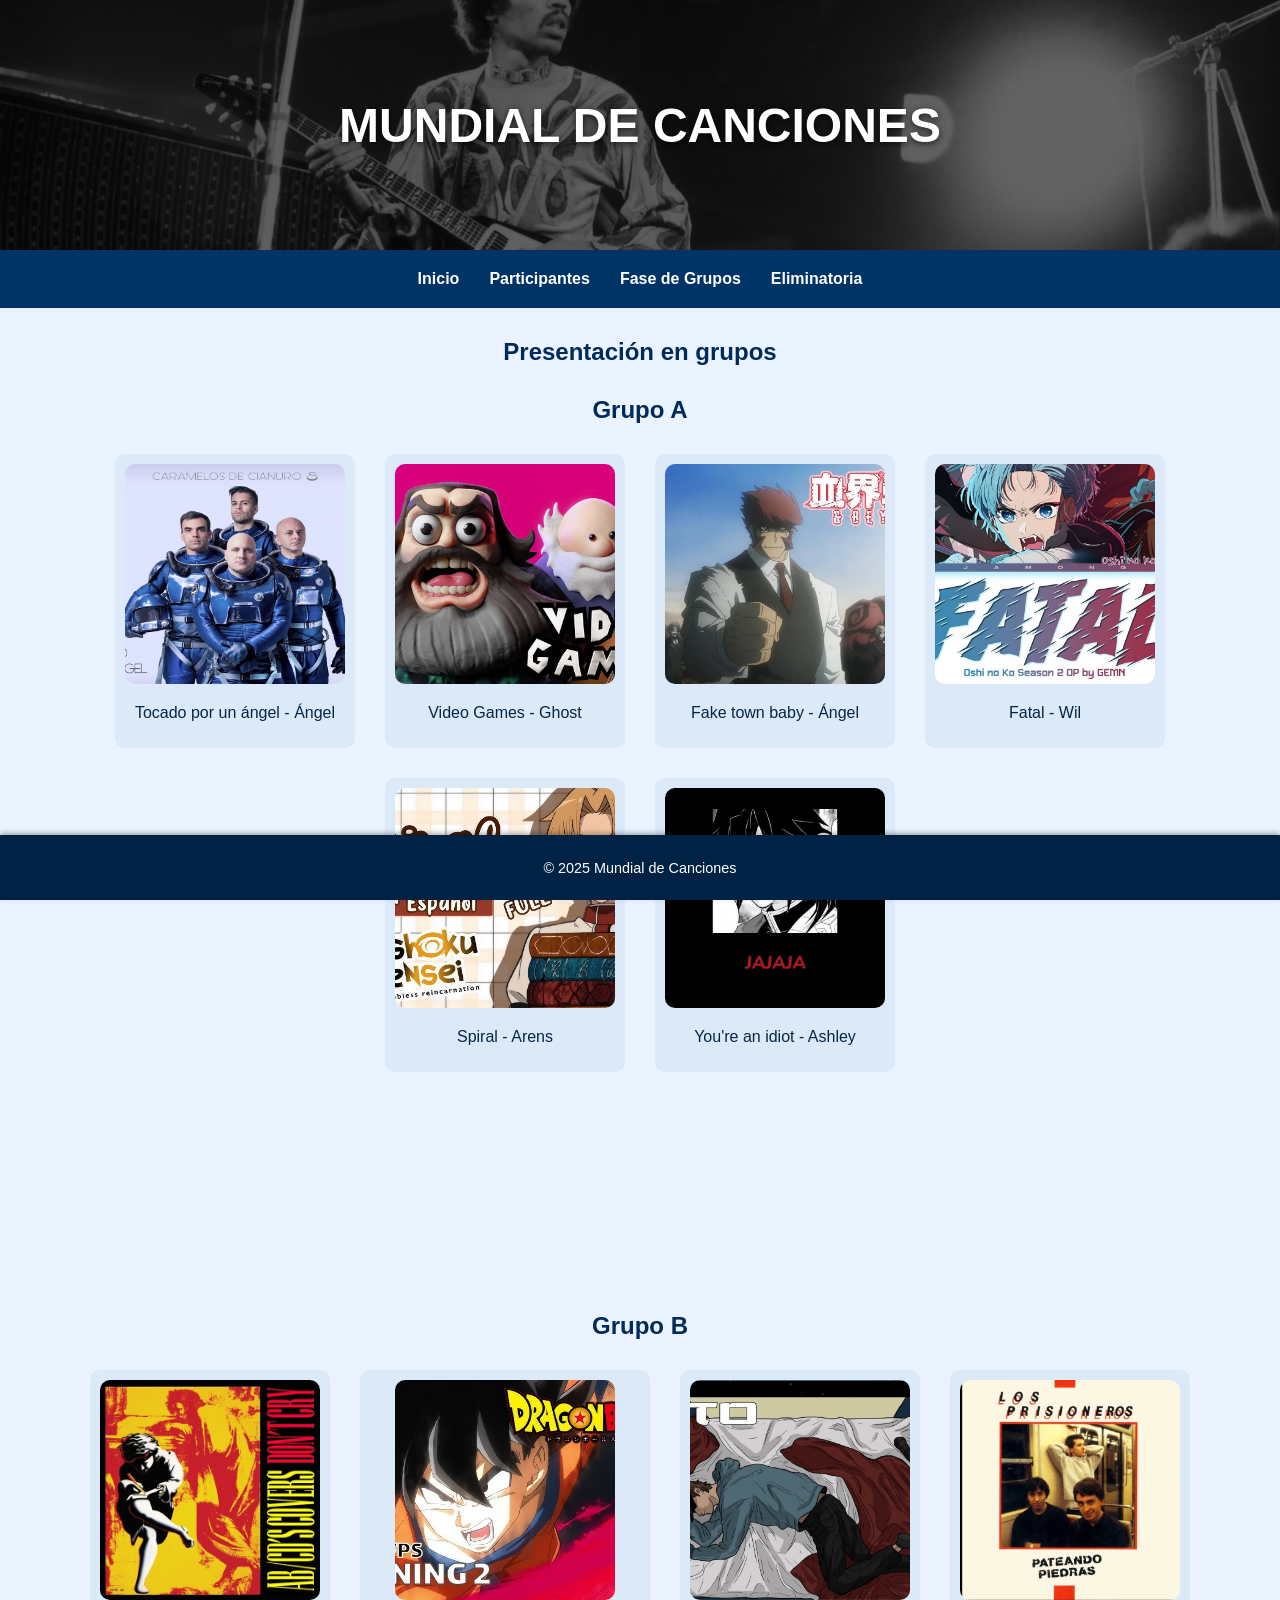
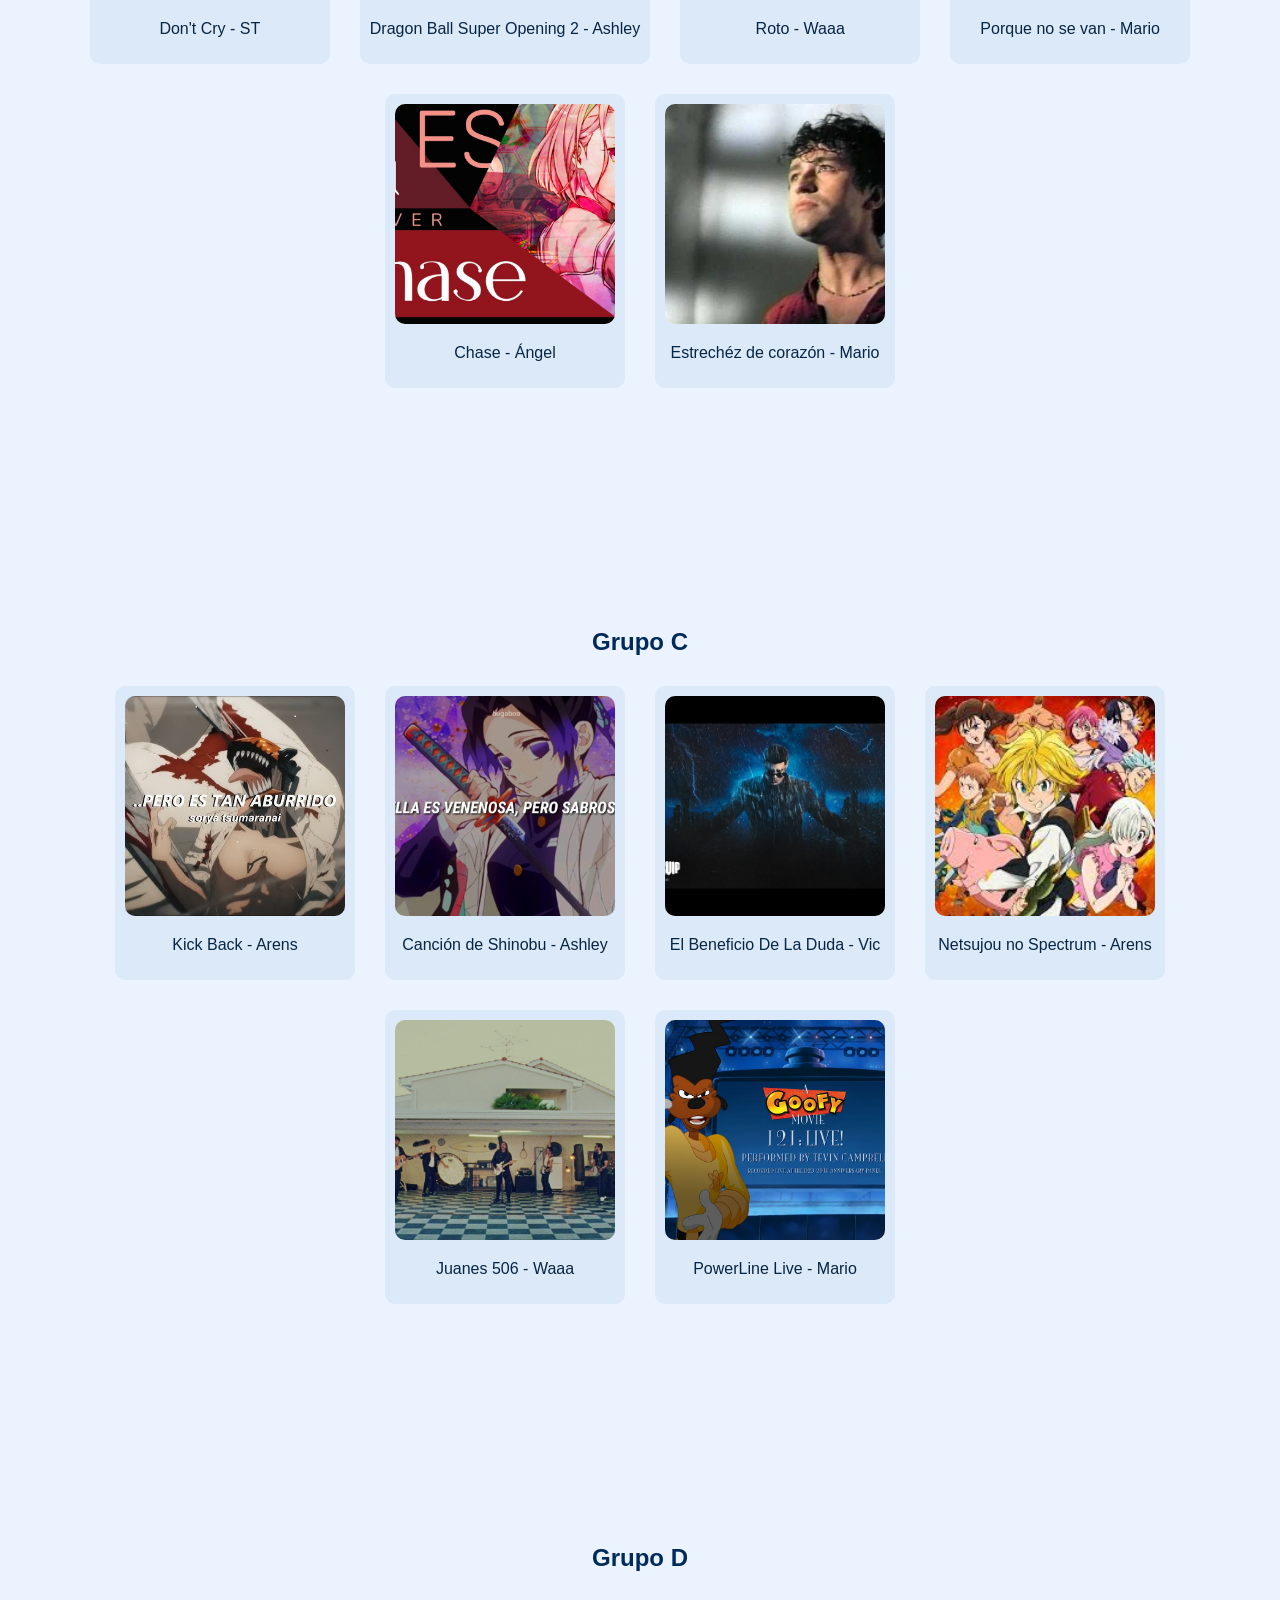
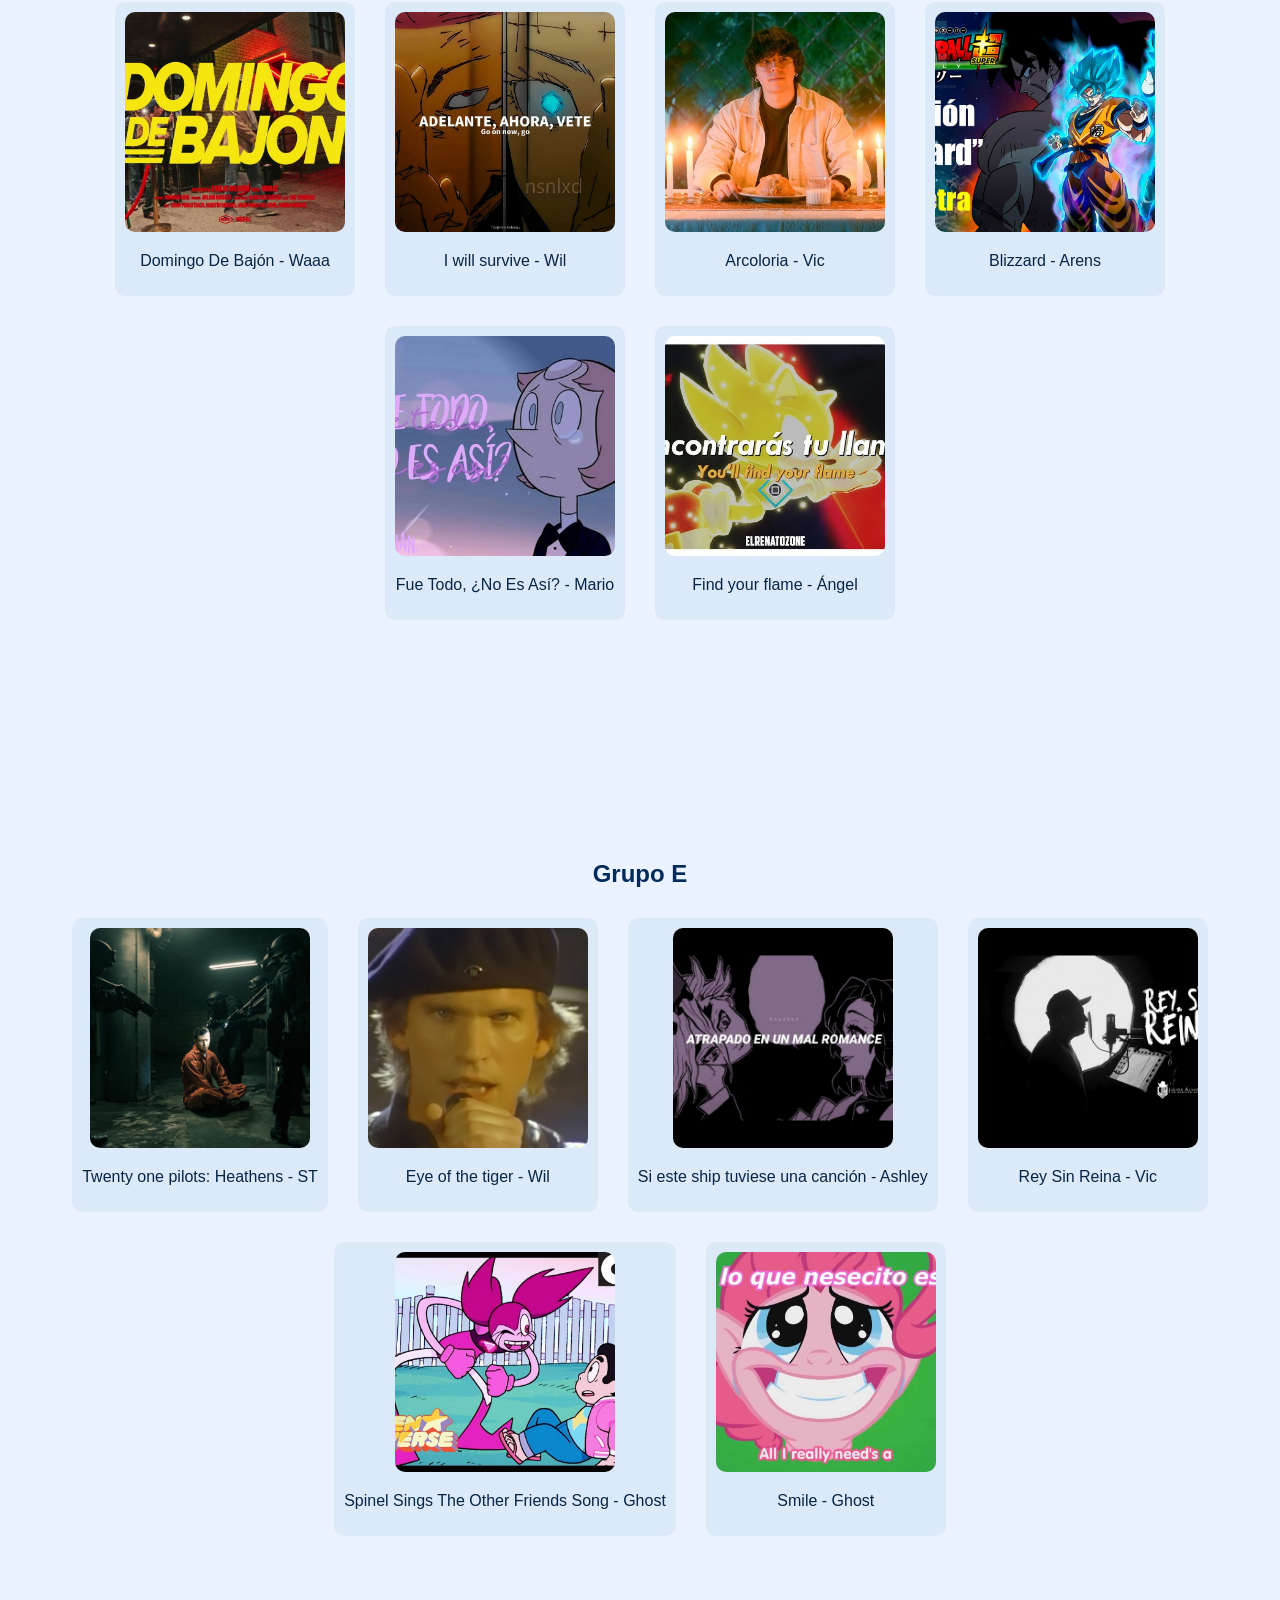
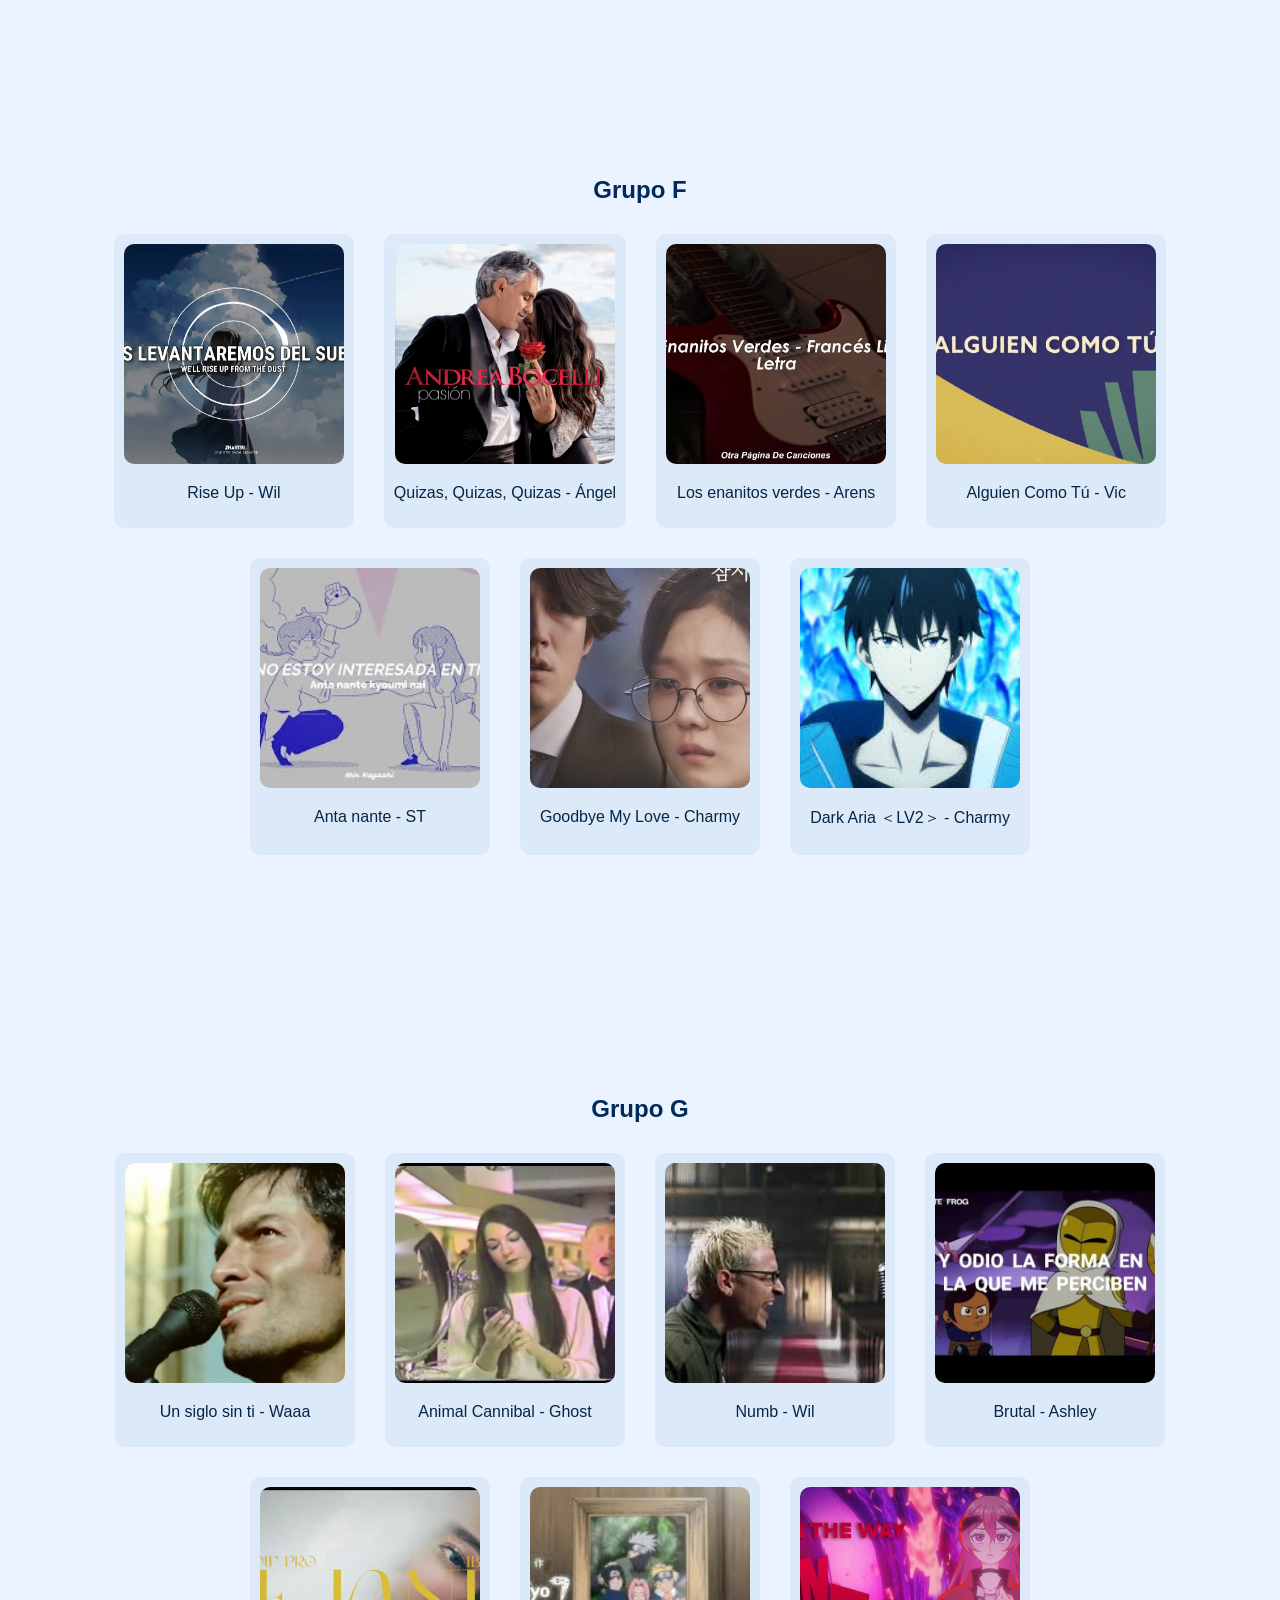
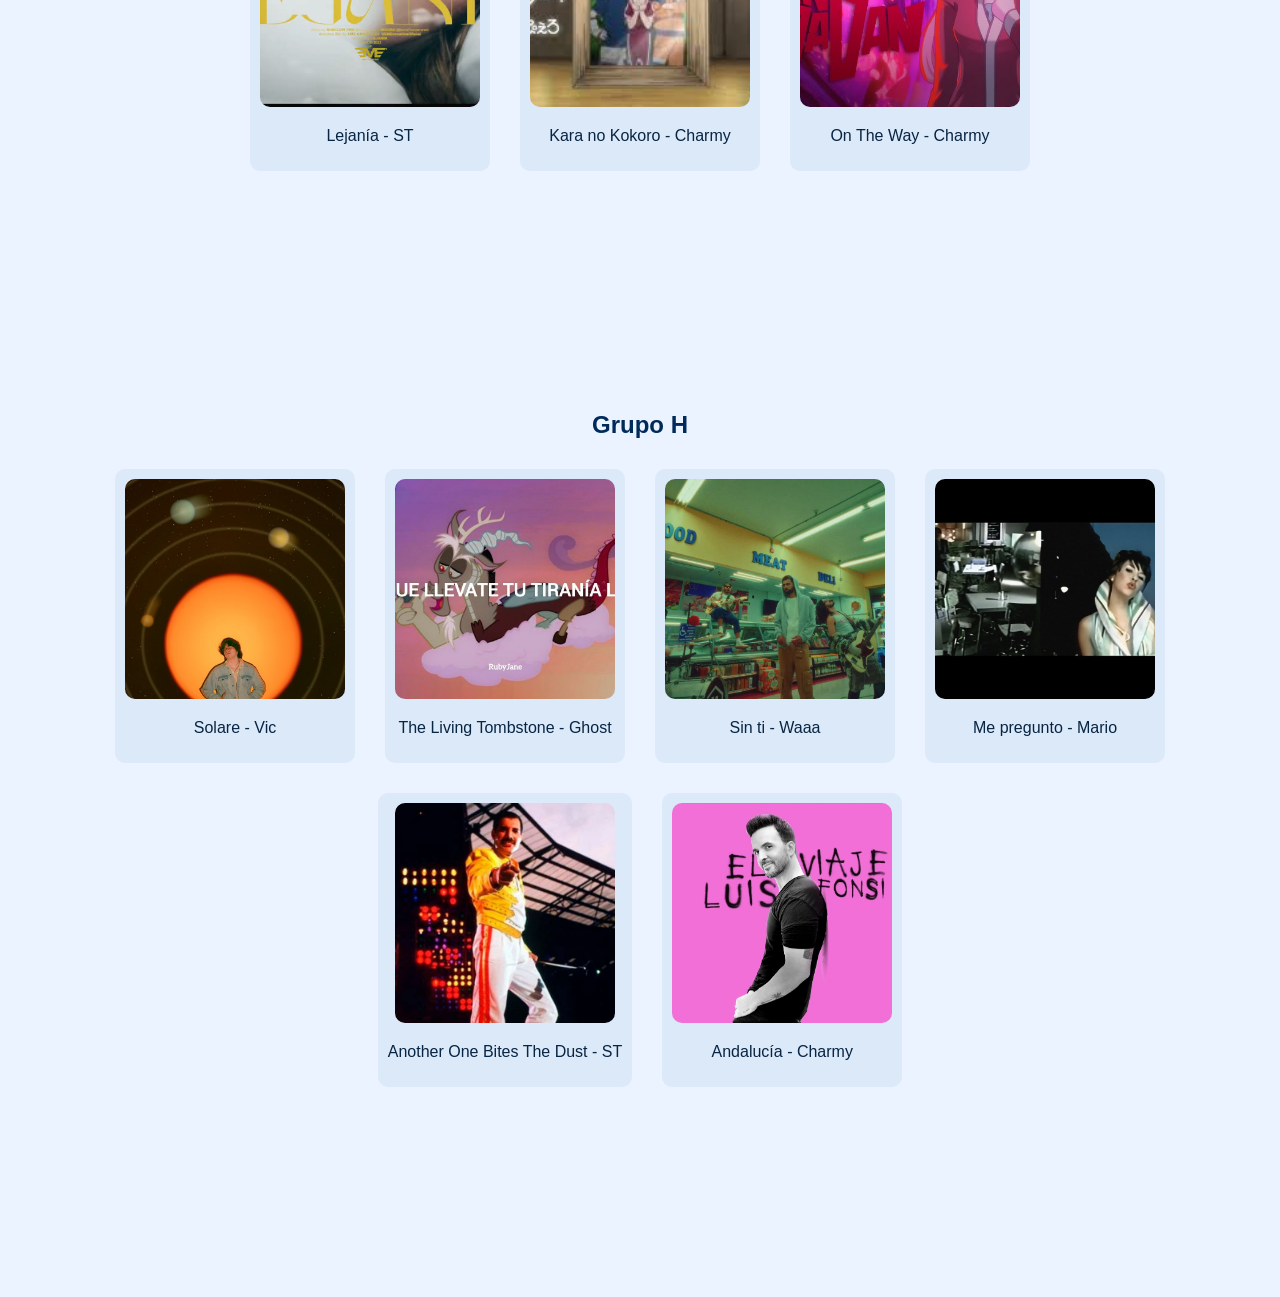
<file: index.html>
<!DOCTYPE html>
<html lang="es">
<head>
  <meta charset="UTF-8">
  <meta name="viewport" content="width=device-width, initial-scale=1.0">
  <title>Mundial de Canciones</title>
  <link rel="stylesheet" href="style.css">
</head>
<body>
  <header class="encabezado">
    <div class="overlay">
      <h1>MUNDIAL DE CANCIONES</h1>
    </div>
  </header>

  <nav class="menu">
    <a href="index.html">Inicio</a>
    <a href="participantes.html">Participantes</a>
    <a href="fasegrupos.html">Fase de Grupos</a>
    <a href="eliminatoria.html">Eliminatoria</a>
  </nav>

  <main class="contenido">
    <h2>Presentación en grupos</h2>
    <h2>Grupo A</h2>
    <div class="lista-canciones">
      <div class="tarjeta">
        <a href="https://www.youtube.com/watch?v=9LB3lgzwphM" target="_blank">
          <img src="tocado por un angel.jpg" alt="Bohemian Rhapsody">
        </a>
        <p>Tocado por un ángel - Ángel</p>
      </div>
      <div class="tarjeta">
        <a href="https://www.youtube.com/watch?v=GNJtPFXUnm4" target="_blank">
          <img src="Video games.jpg" alt="Bohemian Rhapsody">
        </a>
        <p>Video Games - Ghost</p>
      </div>
      <div class="tarjeta">
        <a href="https://www.youtube.com/watch?v=yhkERMocAus" target="_blank">
          <img src="fake town baby.jpg" alt="Bohemian Rhapsody">
        </a>
        <p>Fake town baby - Ángel</p>
      </div>
      <div class="tarjeta">
        <a href="https://www.youtube.com/watch?v=GYpMWcOVOmM" target="_blank">
          <img src="fatal.jpg" alt="Bohemian Rhapsody">
        </a>
        <p>Fatal - Wil</p>
      </div>
      <div class="tarjeta">
        <a href="https://www.youtube.com/watch?v=B0esiAtdNBY" target="_blank">
          <img src="Spiral cover moon tsuki.jpg" alt="Bohemian Rhapsody">
        </a>
        <p>Spiral - Arens</p>
      </div>
      <div class="tarjeta">
        <a href="https://www.youtube.com/watch?v=HQ4JJzOrwcY" target="_blank">
          <img src="you're an idiot.jpg" alt="Bohemian Rhapsody">
        </a>
        <p>You're an idiot - Ashley</p>
      </div>
    </div>
  </main>

  <main class="contenido">
    <h2>Grupo B</h2>
    <div class="lista-canciones">
      <div class="tarjeta">
        <a href="https://www.youtube.com/watch?v=qGtJEMlGiho" target="_blank">
          <img src="Don't Cry.jpg" alt="Bohemian Rhapsody">
        </a>
        <p>Don't Cry - ST</p>
      </div>
      <div class="tarjeta">
        <a href="https://www.youtube.com/watch?v=DZ7dMXCtJFQ" target="_blank">
          <img src="dragon ball super op2.jpg" alt="Bohemian Rhapsody">
        </a>
        <p>Dragon Ball Super Opening 2 - Ashley</p>
      </div>
      <div class="tarjeta">
        <a href="https://www.youtube.com/watch?v=HRO7vcW8ZZY" target="_blank">
          <img src="roto.jpg" alt="Bohemian Rhapsody">
        </a>
        <p>Roto - Waaa</p>
      </div>
      <div class="tarjeta">
        <a href="https://www.youtube.com/watch?v=5_dtgsbQlYg" target="_blank">
          <img src="porque no se van.jpg" alt="Bohemian Rhapsody">
        </a>
        <p>Porque no se van - Mario</p>
      </div>
      <div class="tarjeta">
        <a href="https://www.youtube.com/watch?v=hw0FOPIGn4I" target="_blank">
          <img src="chase.jpg" alt="Bohemian Rhapsody">
        </a>
        <p>Chase - Ángel</p>
      </div>
      <div class="tarjeta">
        <a href="https://www.youtube.com/watch?v=qzgyNHuwefs" target="_blank">
          <img src="estrechez de corazon.jpg" alt="Bohemian Rhapsody">
        </a>
        <p>Estrechéz de corazón - Mario</p>
      </div>
    </div>
  </main>

  <main class="contenido">
    <h2>Grupo C</h2>
    <div class="lista-canciones">
      <div class="tarjeta">
        <a href="https://www.youtube.com/watch?v=XYqpZHbfHlY" target="_blank">
          <img src="kick back.jpg" alt="Bohemian Rhapsody">
        </a>
        <p>Kick Back - Arens</p>
      </div>
      <div class="tarjeta">
        <a href="https://www.youtube.com/watch?v=NE0NT6Zk7eQ" target="_blank">
          <img src="Esta es la canción de Shinobu.jpg" alt="Bohemian Rhapsody">
        </a>
        <p>Canción de Shinobu - Ashley</p>
      </div>
      <div class="tarjeta">
        <a href="https://www.youtube.com/watch?v=iIgsCYgo5P4&list=PL93LRBSp846JRz1O1hRWz-5nInvo3dWbZ&index=5" target="_blank">
          <img src="El Beneficio De La Duda.jpg" alt="Bohemian Rhapsody">
        </a>
        <p>El Beneficio De La Duda - Vic</p>
      </div>
      <div class="tarjeta">
        <a href="https://www.youtube.com/watch?v=vFQcafgN-ZM" target="_blank">
          <img src="Netsujou no Spectrum.jpg" alt="Bohemian Rhapsody">
        </a>
        <p>Netsujou no Spectrum - Arens</p>
      </div>
      <div class="tarjeta">
        <a href="https://www.youtube.com/watch?v=Hc_kwCGNhn0" target="_blank">
          <img src="juanes 506.jpg" alt="Bohemian Rhapsody">
        </a>
        <p>Juanes 506 - Waaa</p>
      </div> 
      <div class="tarjeta">
        <a href="https://www.youtube.com/watch?v=j4asUD0Ip5c" target="_blank">
          <img src="powerline.jpg" alt="Bohemian Rhapsody">
        </a>
        <p>PowerLine Live - Mario</p>
      </div>
    </div>
  </main>

  <main class="contenido">
    <h2>Grupo D</h2>
    <div class="lista-canciones">
      <div class="tarjeta">
        <a href="https://www.youtube.com/watch?v=rwXCKXoAvKg" target="_blank">
          <img src="Domingo De Bajón.jpg" alt="Bohemian Rhapsody">
        </a>
        <p>Domingo De Bajón - Waaa</p>
      </div>
      <div class="tarjeta">
        <a href="https://www.youtube.com/watch?v=NTJhTWO2B90" target="_blank">
          <img src="I will survive.jpg" alt="Bohemian Rhapsody">
        </a>
        <p>I will survive - Wil</p>
      </div>
      <div class="tarjeta">
        <a href="https://www.youtube.com/watch?v=D8xYouxhoK4&list=PL93LRBSp846JRz1O1hRWz-5nInvo3dWbZ&index=4" target="_blank">
          <img src="arcoloria.jpg" alt="Bohemian Rhapsody">
        </a>
        <p>Arcoloria - Vic</p>
      </div>
      <div class="tarjeta">
        <a href="https://www.youtube.com/watch?v=P7vevfzeDbo" target="_blank">
          <img src="Blizzard.jpg" alt="Bohemian Rhapsody">
        </a>
        <p>Blizzard - Arens</p>
      </div>
      <div class="tarjeta">
        <a href="https://www.youtube.com/watch?v=TS25UyDLlDQ" target="_blank">
          <img src="Fue Todo.jpg" alt="Bohemian Rhapsody">
        </a>
        <p>Fue Todo, ¿No Es Así? - Mario</p>
      </div>
      <div class="tarjeta">
        <a href="https://www.youtube.com/watch?v=rr_b_GMQRW8" target="_blank">
          <img src="find your flame.jpg" alt="Bohemian Rhapsody">
        </a>
        <p>Find your flame - Ángel</p>
      </div>
    </div>
  </main>

  <main class="contenido">
    <h2>Grupo E</h2>
    <div class="lista-canciones">
      <div class="tarjeta">
        <a href="https://www.youtube.com/watch?v=UprcpdwuwCg" target="_blank">
          <img src="twenty one pilots Heathens.jpg" alt="Bohemian Rhapsody">
        </a>
        <p>Twenty one pilots: Heathens - ST</p>
      </div>
      <div class="tarjeta">
        <a href="https://www.youtube.com/watch?v=mecnuZKqkwA" target="_blank">
          <img src="eye of the tiger.jpg" alt="Bohemian Rhapsody">
        </a>
        <p>Eye of the tiger - Wil</p>
      </div>
      <div class="tarjeta">
        <a href="https://www.youtube.com/watch?v=6zXv_j807K8" target="_blank">
          <img src="si este ship tuviese una canción.jpg" alt="Bohemian Rhapsody">
        </a>
        <p>Si este ship tuviese una canción - Ashley</p>
      </div>
      <div class="tarjeta">
        <a href="https://www.youtube.com/watch?v=ElRVZ09939k&list=PL93LRBSp846JRz1O1hRWz-5nInvo3dWbZ&index=1" target="_blank">
          <img src="Rey sin reina.jpg" alt="Bohemian Rhapsody">
        </a>
        <p>Rey Sin Reina - Vic</p>
      </div>
      <div class="tarjeta">
        <a href="https://www.youtube.com/watch?v=OpUD3kNKhBc" target="_blank">
          <img src="Spinel Sings The Other Friends Song.jpg" alt="Bohemian Rhapsody">
        </a>
        <p>Spinel Sings The Other Friends Song - Ghost</p>
      </div>
      <div class="tarjeta">
        <a href="https://www.youtube.com/watch?v=rXpW2XBVUdw" target="_blank">
          <img src="smile.jpg" alt="Bohemian Rhapsody">
        </a>
        <p>Smile - Ghost</p>
      </div>
    </div>
  </main>

  <main class="contenido">
    <h2>Grupo F</h2>
    <div class="lista-canciones">
      <div class="tarjeta">
        <a href="https://www.youtube.com/watch?v=YYmJuKPU0QA" target="_blank">
          <img src="rise up.jpg" alt="Bohemian Rhapsody">
        </a>
        <p>Rise Up - Wil</p>
      </div>
      <div class="tarjeta">
        <a href="https://www.youtube.com/watch?v=xYz5CiEy5bY" target="_blank">
          <img src="Quizas, Quizas, Quizas.jpg" alt="Bohemian Rhapsody">
        </a>
        <p>Quizas, Quizas, Quizas - Ángel</p>
      </div>
      <div class="tarjeta">
        <a href="https://www.youtube.com/watch?v=Q05b0byYf9E" target="_blank">
          <img src="lo enanitos verdes.jpg" alt="Bohemian Rhapsody">
        </a>
        <p>Los enanitos verdes - Arens</p>
      </div>
      <div class="tarjeta">
        <a href="https://www.youtube.com/watch?v=J8NrkPLDi_k&list=PL93LRBSp846JRz1O1hRWz-5nInvo3dWbZ&index=2" target="_blank">
          <img src="alguien como tu.jpg" alt="Bohemian Rhapsody">
        </a>
        <p>Alguien Como Tú - Vic</p>
      </div>
      <div class="tarjeta">
        <a href="https://www.youtube.com/watch?v=ysV6PQ1B5rY" target="_blank">
          <img src="Anta nante.jpg" alt="Bohemian Rhapsody">
        </a>
        <p>Anta nante - ST</p>
      </div>
      <div class="tarjeta">
        <a href="https://www.youtube.com/watch?v=P-fG0XpHQ98" target="_blank">
          <img src="Goodbye My Love.jpg" alt="Bohemian Rhapsody">
        </a>
        <p>Goodbye My Love - Charmy</p>
      </div>
      <div class="tarjeta">
        <a href="https://www.youtube.com/watch?v=sAjViiKF30U" target="_blank">
          <img src="DARK ARIA ＜LV2＞.jpg" alt="Bohemian Rhapsody">
        </a>
        <p>Dark Aria ＜LV2＞ - Charmy</p>
      </div>
    </div>
  </main>

  <main class="contenido">
    <h2>Grupo G</h2>
    <div class="lista-canciones">
      <div class="tarjeta">
        <a href="https://www.youtube.com/watch?v=KYZlT2iYRh8" target="_blank">
          <img src="un siglo sin ti.jpg" alt="Bohemian Rhapsody">
        </a>
        <p>Un siglo sin ti - Waaa</p>
      </div>
      <div class="tarjeta">
        <a href="https://www.youtube.com/watch?v=O2MlhbKWPOU" target="_blank">
          <img src="Animal Cannibal.jpg" alt="Bohemian Rhapsody">
        </a>
        <p>Animal Cannibal - Ghost</p>
      </div>
      <div class="tarjeta">
        <a href="https://www.youtube.com/watch?v=r3cBGg98Gdk" target="_blank">
          <img src="Linkin Park.jpg" alt="Bohemian Rhapsody">
        </a>
        <p>Numb - Wil</p>
      </div>
      <div class="tarjeta">
        <a href="https://www.youtube.com/watch?v=5-05qTT4D20" target="_blank">
          <img src="brutal.jpg" alt="Bohemian Rhapsody">
        </a>
        <p>Brutal - Ashley</p>
      </div>
      <div class="tarjeta">
        <a href="https://www.youtube.com/watch?v=s5l71zNMVOA" target="_blank">
          <img src="lejania.jpg" alt="Bohemian Rhapsody">
        </a>
        <p>Lejanía - ST</p>
      </div>
      <div class="tarjeta">
        <a href="https://www.youtube.com/watch?v=nKnkTnLA_mE" target="_blank">
          <img src="Kara no Kokoro.jpg" alt="Bohemian Rhapsody">
        </a>
        <p>Kara no Kokoro - Charmy</p>
      </div>
      <div class="tarjeta">
        <a href="https://www.youtube.com/watch?v=C1187lm0m6k" target="_blank">
          <img src="ON THE WAY.jpg" alt="Bohemian Rhapsody">
        </a>
        <p>On The Way - Charmy</p>
      </div>
    </div>
  </main>

  <main class="contenido">
    <h2>Grupo H</h2>
    <div class="lista-canciones">
      <div class="tarjeta">
        <a href="https://www.youtube.com/watch?v=jY3j6tvPXFE&list=PL93LRBSp846JRz1O1hRWz-5nInvo3dWbZ&index=3" target="_blank">
          <img src="solare.jpg" alt="Bohemian Rhapsody">
        </a>
        <p>Solare - Vic</p>
      </div>
      <div class="tarjeta">
        <a href="https://www.youtube.com/watch?v=-MnD0CRORNQ" target="_blank">
          <img src="The Living Tombstone.jpg" alt="Bohemian Rhapsody">
        </a>
        <p>The Living Tombstone - Ghost</p>
      </div>
      <div class="tarjeta">
        <a href="https://www.youtube.com/watch?v=TJSZGoS_YFg" target="_blank">
          <img src="sin ti.jpg" alt="Bohemian Rhapsody">
        </a>
        <p>Sin ti - Waaa</p>
      </div>
      <div class="tarjeta">
        <a href="https://www.youtube.com/watch?v=WfBkpavwbLA" target="_blank">
          <img src="me pregunto.jpg" alt="Bohemian Rhapsody">
        </a>
        <p>Me pregunto - Mario</p>
      </div>
      <div class="tarjeta">
        <a href="https://www.youtube.com/watch?v=1tLYYSofs3U" target="_blank">
          <img src="Another One Bites The Dust.jpg" alt="Bohemian Rhapsody">
        </a>
        <p>Another One Bites The Dust - ST</p>
      </div>
      <div class="tarjeta">
        <a href="https://www.youtube.com/watch?v=sER5E8OygPY" target="_blank">
          <img src="Andalucía.jpg" alt="Bohemian Rhapsody">
        </a>
        <p>Andalucía - Charmy</p>
      </div>
    </div>
  </main>

  <footer>
    <p>© 2025 Mundial de Canciones</p>
  </footer>

  <div class="flecha">⬆</div>
</body>
</html>
</file>
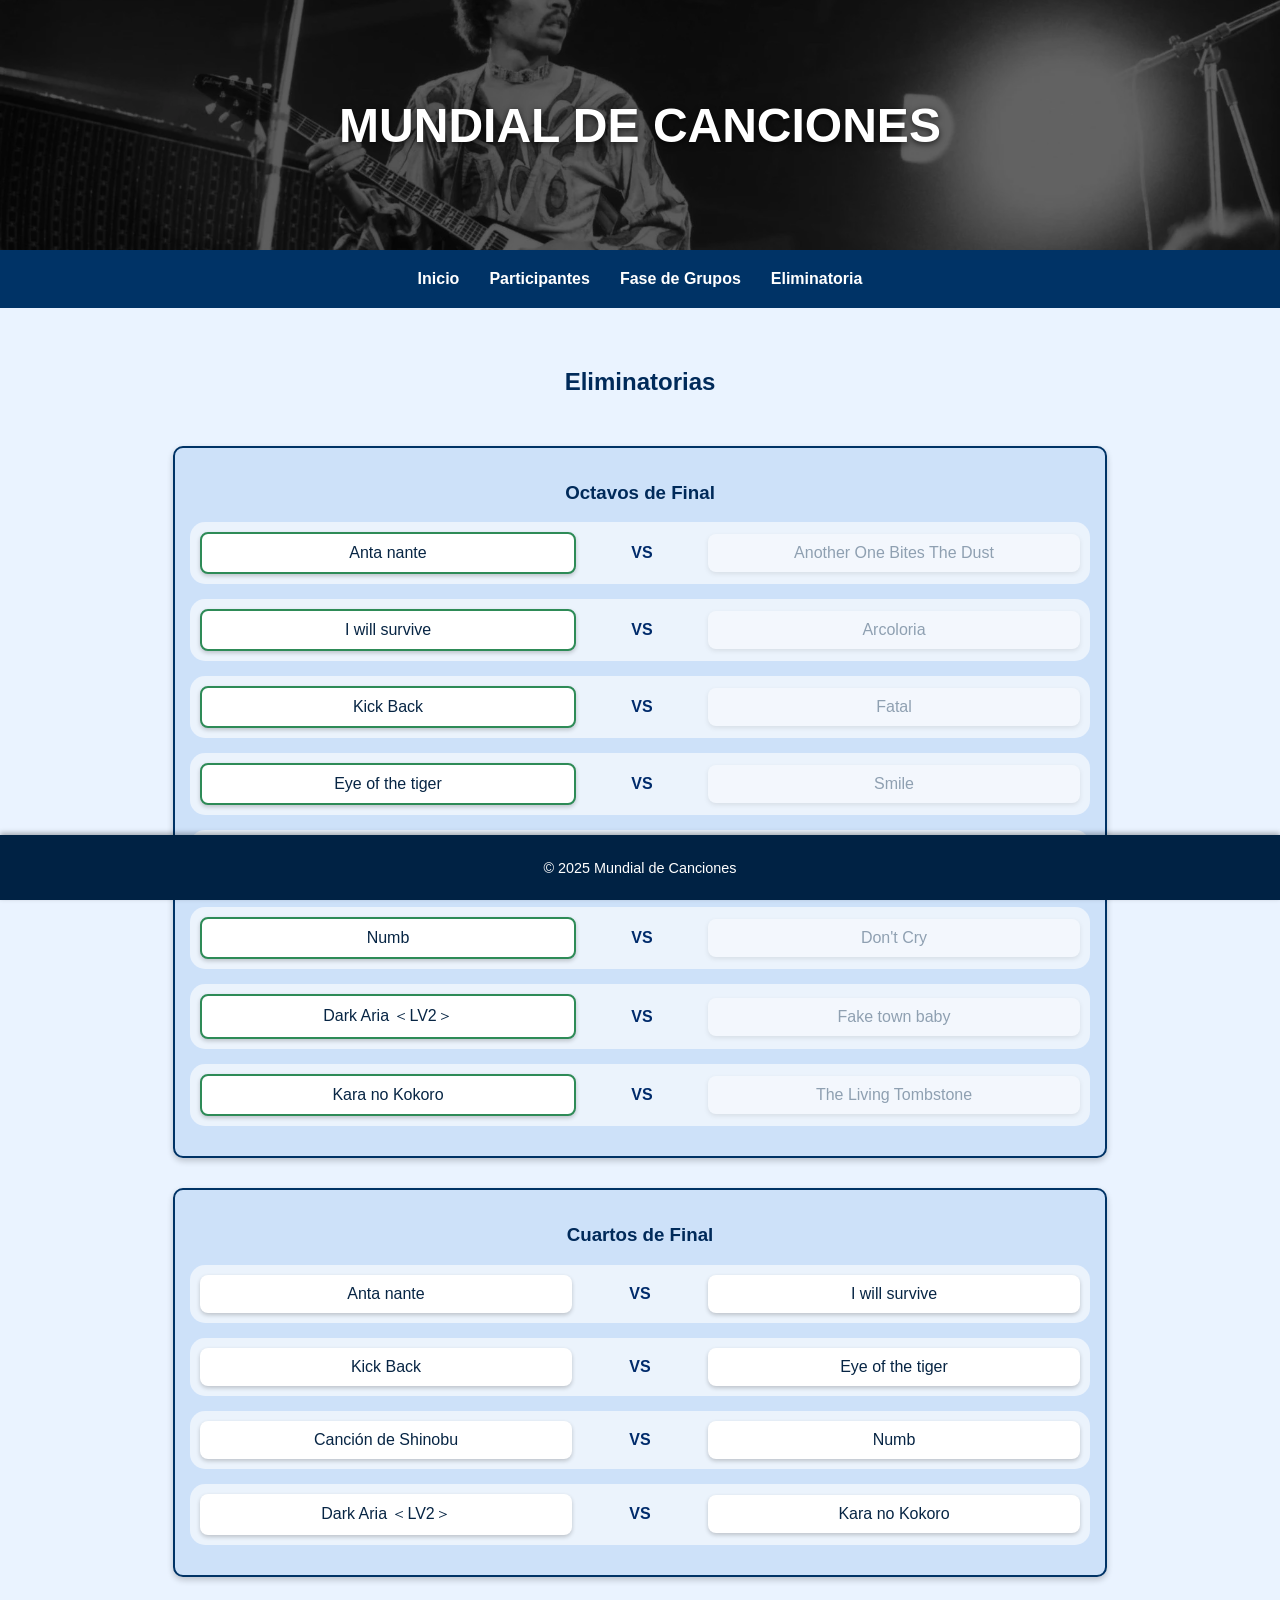
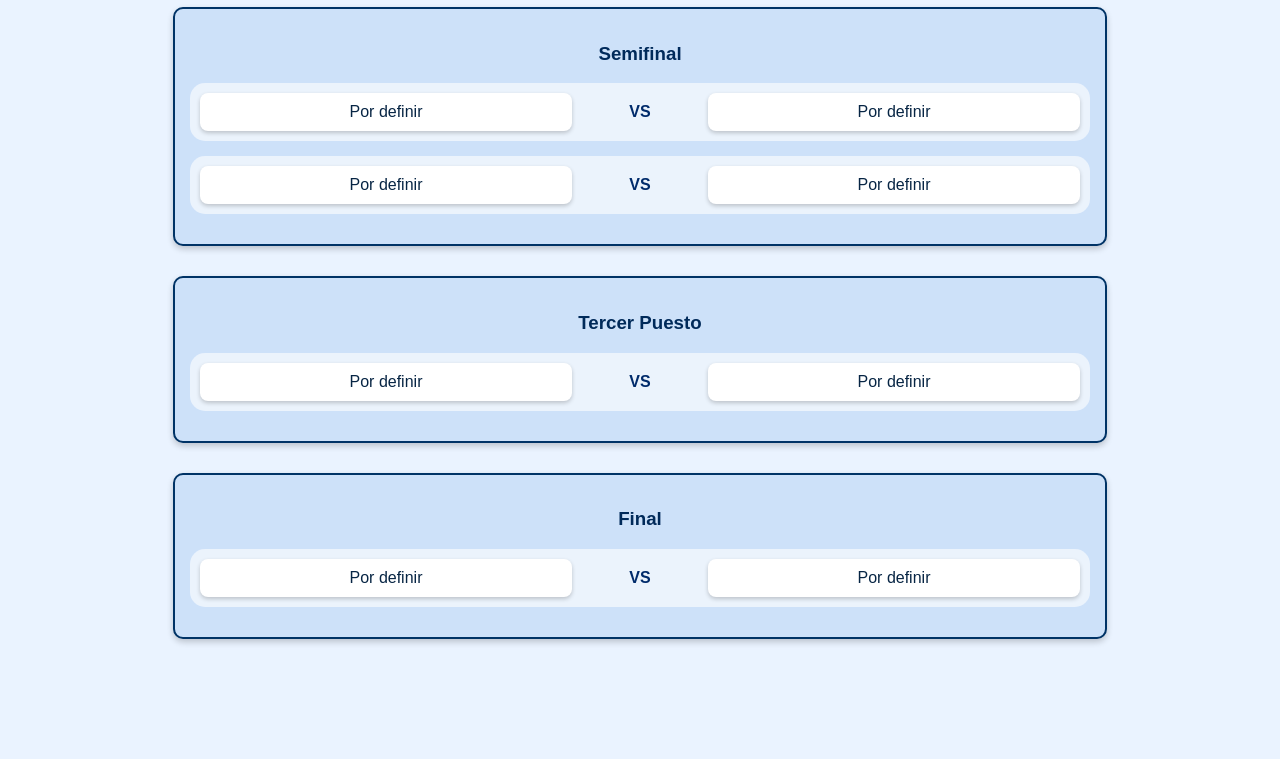
<file: eliminatoria.html>
<!DOCTYPE html>
<html lang="es">
<head>
  <meta charset="UTF-8">
  <meta name="viewport" content="width=device-width, initial-scale=1.0">
  <title>Eliminatorias</title>
  <link rel="stylesheet" href="style.css">
</head>
<body>
  <header class="encabezado">
    <div class="overlay">
      <h1>MUNDIAL DE CANCIONES</h1>
    </div>
  </header>

  <nav class="menu">
    <a href="index.html">Inicio</a>
    <a href="participantes.html">Participantes</a>
    <a href="fasegrupos.html">Fase de Grupos</a>
    <a href="eliminatoria.html">Eliminatoria</a>
  </nav>

  <main class="bracket">
    <h2>Eliminatorias</h2>

    <!-- OCTAVOS -->
    <div class="ronda octavos">
      <h3>Octavos de Final</h3>

      <div class="match">
        <div class="ganador">Anta nante</div>
        <span class="vs">VS</span>
        <div class="eliminado">Another One Bites The Dust</div>
      </div>

      <div class="match">
        <div class="ganador">I will survive</div>
        <span class="vs">VS</span>
        <div class="eliminado">Arcoloria</div>
      </div>

      <div class="match">
        <div class="ganador">Kick Back</div>
        <span class="vs">VS</span>
        <div class="eliminado">Fatal</div>
      </div>

      <div class="match">
        <div class="ganador">Eye of the tiger</div>
        <span class="vs">VS</span>
        <div class="eliminado">Smile</div>
      </div>

      <div class="match">
        <div class="ganador">Canción de Shinobu</div>
        <span class="vs">VS</span>
        <div class="eliminado">Por que no se van</div>
      </div>

      <div class="match">
        <div class="ganador">Numb</div>
        <span class="vs">VS</span>
        <div class="eliminado">Don't Cry</div>
      </div>

      <div class="match">
        <div class="ganador">Dark Aria ＜LV2＞</div>
        <span class="vs">VS</span>
        <div class="eliminado">Fake town baby</div>
      </div>

      <div class="match">
        <div class="ganador">Kara no Kokoro</div>
        <span class="vs">VS</span>
        <div class="eliminado">The Living Tombstone</div>
      </div>
    </div>

    <!-- CUARTOS -->
    <div class="ronda cuartos">
      <h3>Cuartos de Final</h3>

      <div class="match">
        <div class="ga">Anta nante</div>
        <span class="vs">VS</span>
        <div class="el">I will survive</div>
      </div>

      <div class="match">
        <div class="ga">Kick Back</div>
        <span class="vs">VS</span>
        <div class="el">Eye of the tiger</div>
      </div>

      <div class="match">
        <div class="ga">Canción de Shinobu</div>
        <span class="vs">VS</span>
        <div class="el">Numb</div>
      </div>

      <div class="match">
        <div class="ga">Dark Aria ＜LV2＞</div>
        <span class="vs">VS</span>
        <div class="el">Kara no Kokoro</div>
      </div>
    </div>

    <!-- SEMIFINAL -->
    <div class="ronda semifinal">
      <h3>Semifinal</h3>

      <div class="match">
        <div class="ga">Por definir</div>
        <span class="vs">VS</span>
        <div class="el">Por definir</div>
      </div>

      <div class="match">
        <div class="ga">Por definir</div>
        <span class="vs">VS</span>
        <div class="el">Por definir</div>
      </div>
    </div>

    <!-- TERCER PUESTO -->
    <div class="ronda tercerpuesto">
      <h3>Tercer Puesto</h3>
      <div class="match">
        <div class="ga">Por definir</div>
        <span class="vs">VS</span>
        <div class="el">Por definir</div>
      </div>
    </div>

    <!-- FINAL -->
    <div class="ronda final">
      <h3>Final</h3>
      <div class="match">
        <div class="ga">Por definir</div>
        <span class="vs">VS</span>
        <div class="el">Por definir</div>
      </div>
    </div>
  </main>

  <footer>
    <p>© 2025 Mundial de Canciones</p>
  </footer>
</body>
</html>
</file>
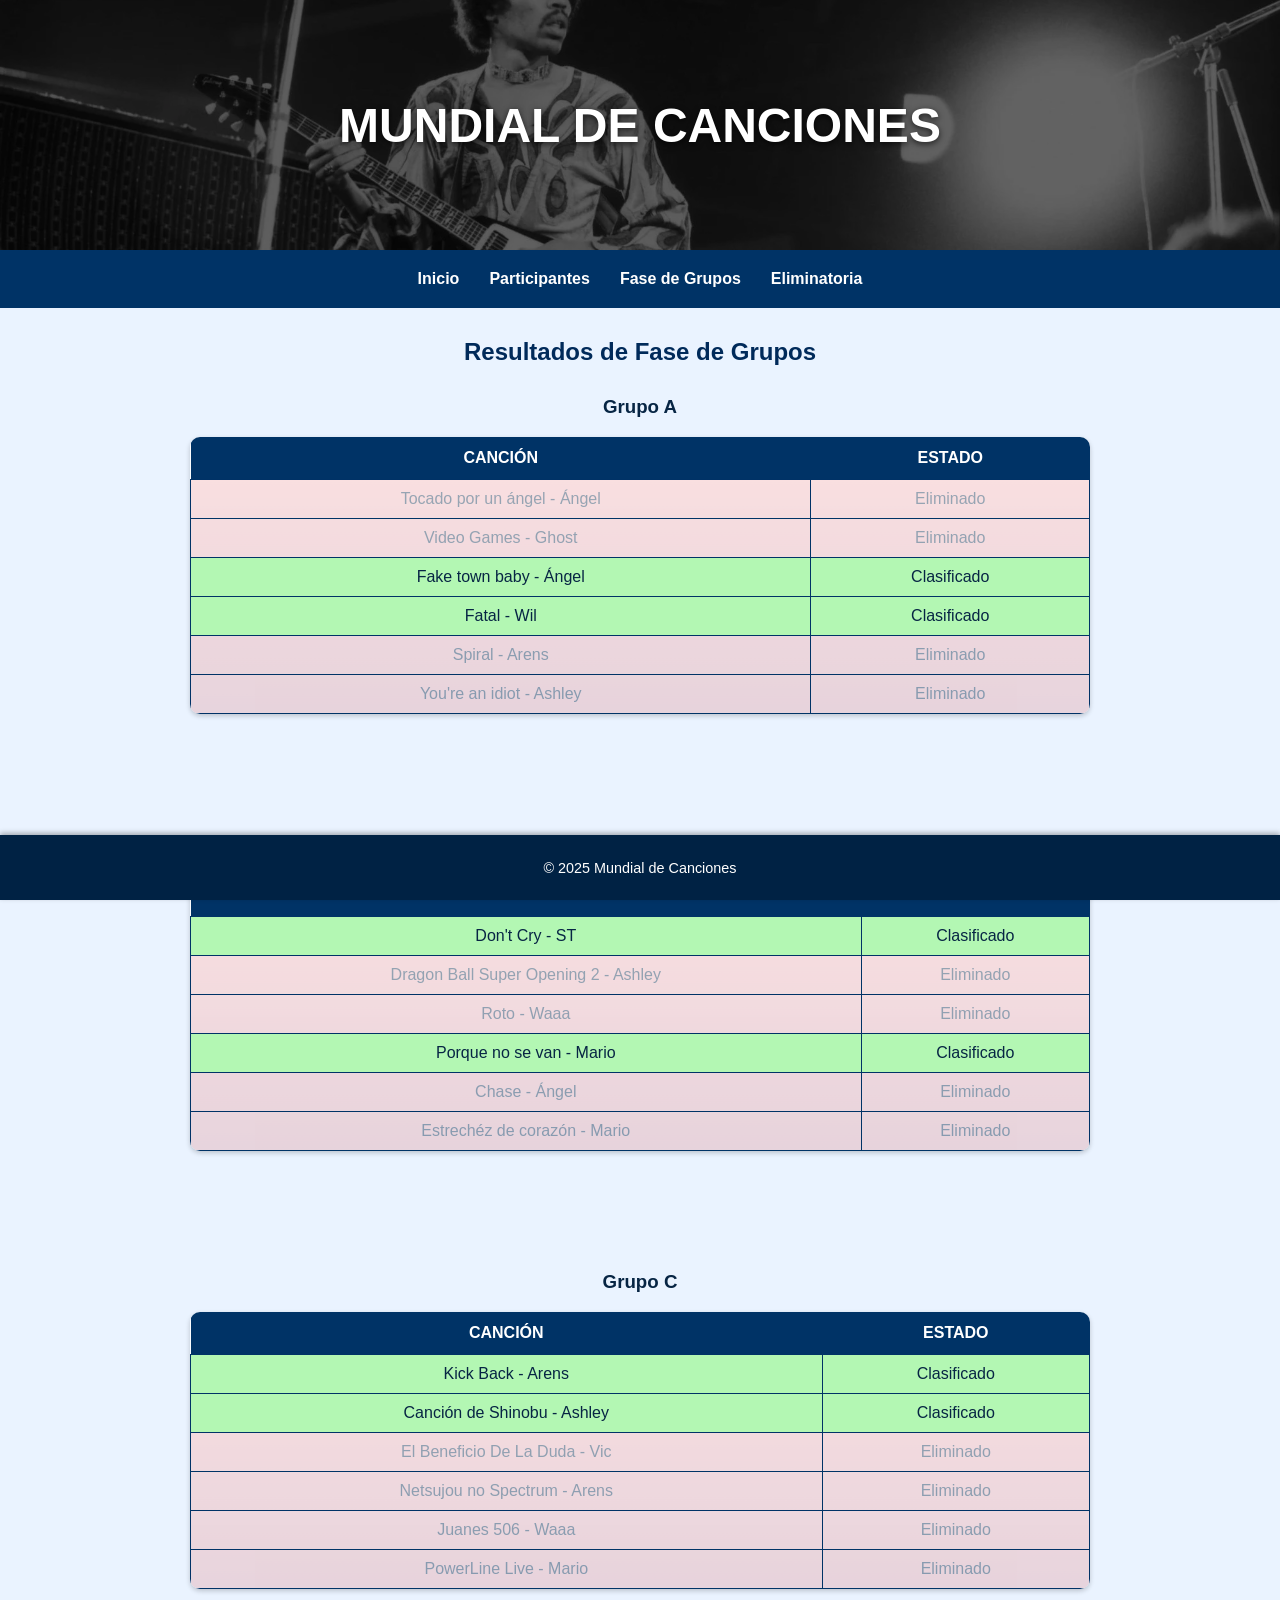
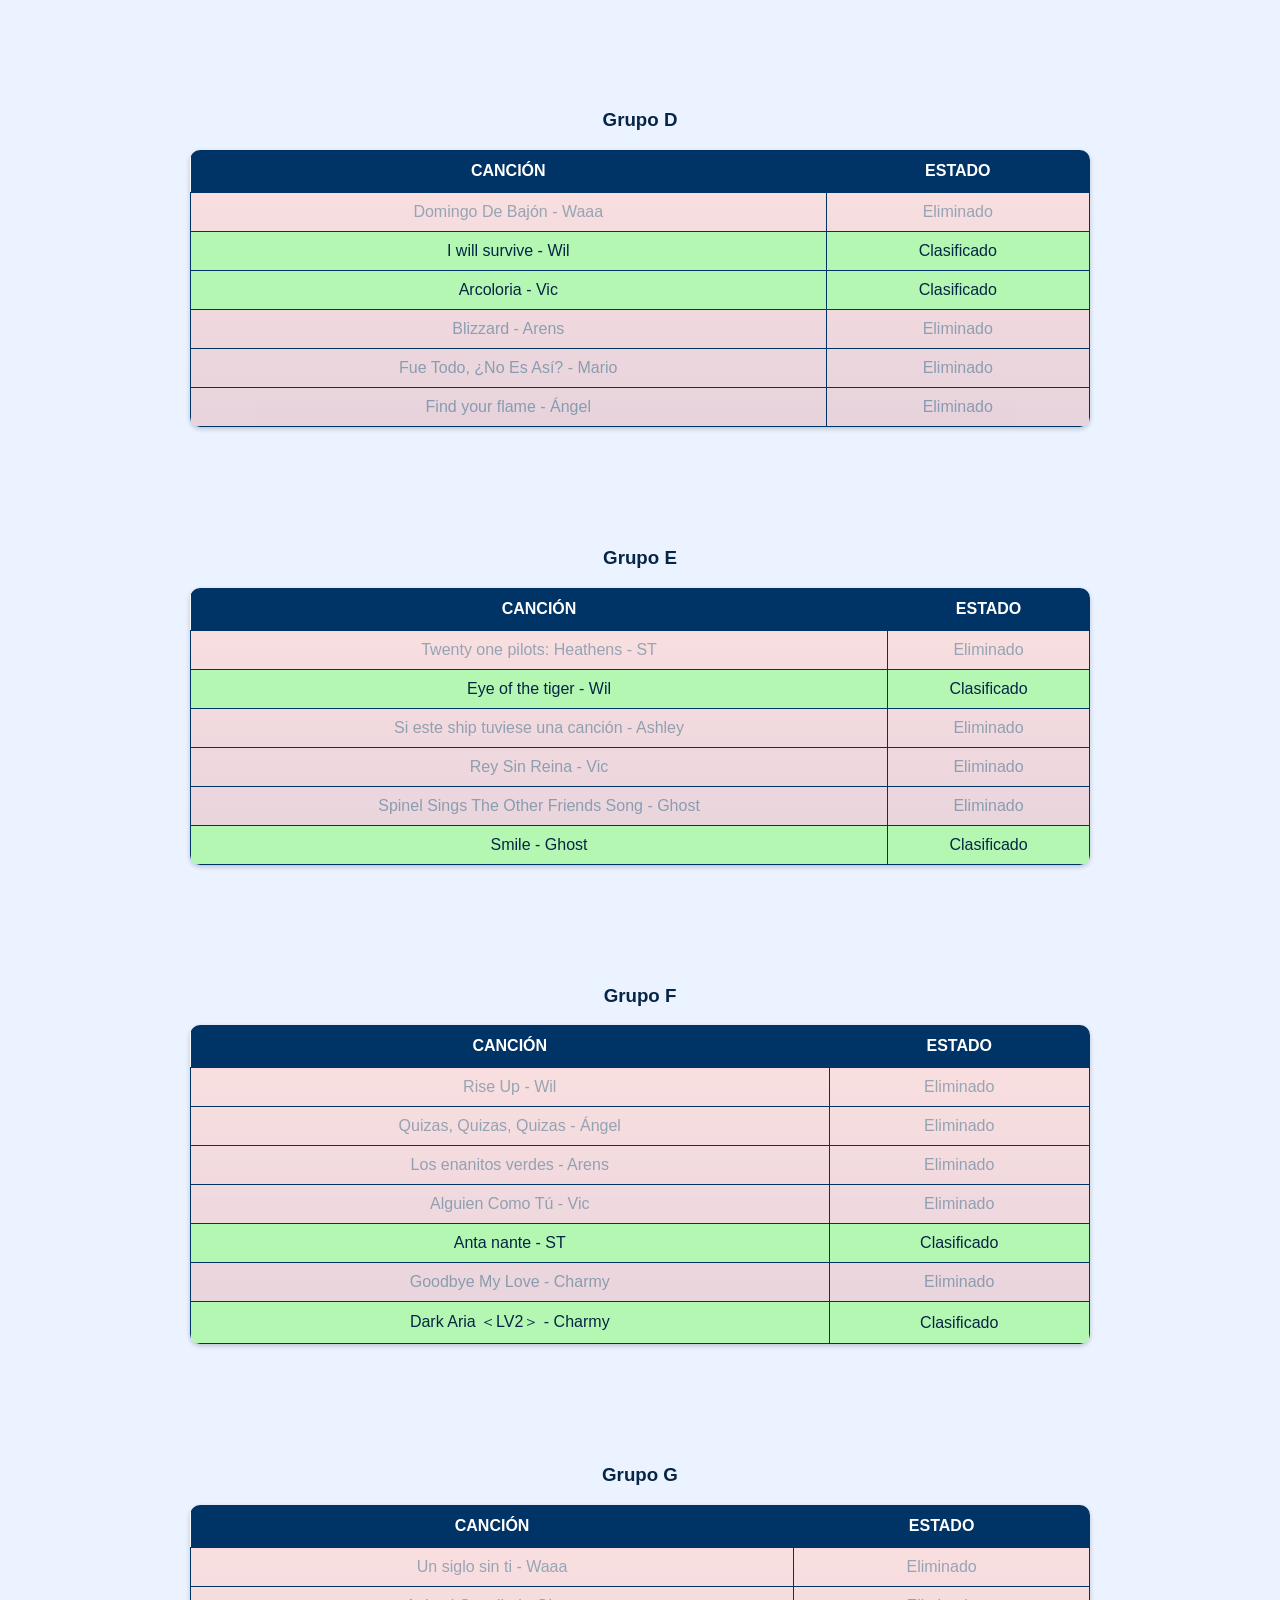
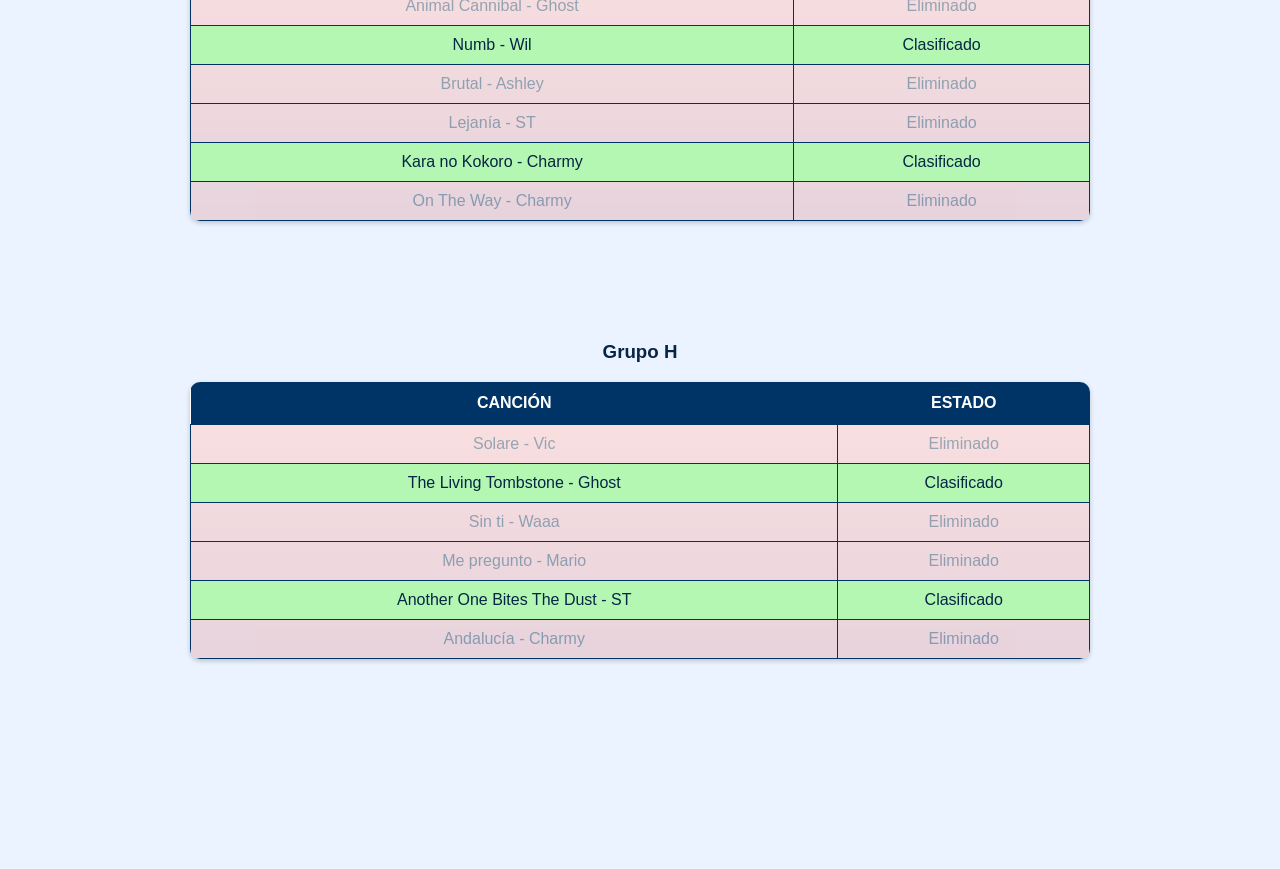
<file: fasegrupos.html>
<!DOCTYPE html>
<html lang="es">
<head>
  <meta charset="UTF-8">
  <meta name="viewport" content="width=device-width, initial-scale=1.0">
  <title>Fase de Grupos</title>
  <link rel="stylesheet" href="style.css">
</head>
<body>
  <header class="encabezado">
    <div class="overlay">
      <h1>MUNDIAL DE CANCIONES</h1>
    </div>
  </header>

  <nav class="menu">
    <a href="index.html">Inicio</a>
    <a href="participantes.html">Participantes</a>
    <a href="fasegrupos.html">Fase de Grupos</a>
    <a href="eliminatoria.html">Eliminatoria</a>
  </nav>

  <main class="grupos">
    <h2>Resultados de Fase de Grupos</h2>
    <div class="tabla-grupo">
      <h3>Grupo A</h3>
      <table>
        <tr><th>Canción</th><th>Estado</th></tr>
        <tr class="eliminado"><td>Tocado por un ángel - Ángel</td><td>Eliminado</td></tr>
        <tr class="eliminado"><td>Video Games - Ghost</td><td>Eliminado</td></tr>
        <tr class="clasificado"><td>Fake town baby - Ángel</td><td>Clasificado</td></tr>
        <tr class="clasificado"><td>Fatal - Wil</td><td>Clasificado</td></tr>
        <tr class="eliminado"><td>Spiral - Arens</td><td>Eliminado</td></tr>
        <tr class="eliminado"><td>You're an idiot - Ashley</td><td>Eliminado</td></tr>
      </table>
    </div>

    <div class="tabla-grupo">
      <h3>Grupo B</h3>
      <table>
        <tr><th>Canción</th><th>Estado</th></tr>
        <tr class="clasificado"><td>Don't Cry - ST</td><td>Clasificado</td></tr>
        <tr class="eliminado"><td>Dragon Ball Super Opening 2 - Ashley</td><td>Eliminado</td></tr>
        <tr class="eliminado"><td>Roto - Waaa</td><td>Eliminado</td></tr>
        <tr class="clasificado"><td>Porque no se van - Mario</td><td>Clasificado</td></tr>
        <tr class="eliminado"><td>Chase - Ángel</td><td>Eliminado</td></tr>
        <tr class="eliminado"><td>Estrechéz de corazón - Mario</td><td>Eliminado</td></tr>
      </table>
    </div>

    <div class="tabla-grupo">
      <h3>Grupo C</h3>
      <table>
        <tr><th>Canción</th><th>Estado</th></tr>
        <tr class="clasificado"><td>Kick Back - Arens</td><td>Clasificado</td></tr>
        <tr class="clasificado"><td>Canción de Shinobu - Ashley</td><td>Clasificado</td></tr>
        <tr class="eliminado"><td>El Beneficio De La Duda - Vic</td><td>Eliminado</td></tr>
        <tr class="eliminado"><td>Netsujou no Spectrum - Arens</td><td>Eliminado</td></tr>
        <tr class="eliminado"><td>Juanes 506 - Waaa</td><td>Eliminado</td></tr>
        <tr class="eliminado"><td>PowerLine Live - Mario</td><td>Eliminado</td></tr>
      </table>
    </div>

    <div class="tabla-grupo">
      <h3>Grupo D</h3>
      <table>
        <tr><th>Canción</th><th>Estado</th></tr>
        <tr class="eliminado"><td>Domingo De Bajón - Waaa</td><td>Eliminado</td></tr>
        <tr class="clasificado"><td>I will survive - Wil</td><td>Clasificado</td></tr>
        <tr class="clasificado"><td>Arcoloria - Vic</td><td>Clasificado</td></tr>
        <tr class="eliminado"><td>Blizzard - Arens</td><td>Eliminado</td></tr>
        <tr class="eliminado"><td>Fue Todo, ¿No Es Así? - Mario</td><td>Eliminado</td></tr>
        <tr class="eliminado"><td>Find your flame - Ángel</td><td>Eliminado</td></tr>
      </table>
    </div>

    <div class="tabla-grupo">
      <h3>Grupo E</h3>
      <table>
        <tr><th>Canción</th><th>Estado</th></tr>
        <tr class="eliminado"><td>Twenty one pilots: Heathens - ST</td><td>Eliminado</td></tr>
        <tr class="clasificado"><td>Eye of the tiger - Wil</td><td>Clasificado</td></tr>
        <tr class="eliminado"><td>Si este ship tuviese una canción - Ashley</td><td>Eliminado</td></tr>
        <tr class="eliminado"><td>Rey Sin Reina - Vic</td><td>Eliminado</td></tr>
        <tr class="eliminado"><td>Spinel Sings The Other Friends Song - Ghost</td><td>Eliminado</td></tr>
        <tr class="clasificado"><td>Smile - Ghost</td><td>Clasificado</td></tr>
      </table>
    </div>

    <div class="tabla-grupo">
      <h3>Grupo F</h3>
      <table>
        <tr><th>Canción</th><th>Estado</th></tr>
        <tr class="eliminado"><td>Rise Up - Wil</td><td>Eliminado</td></tr>
        <tr class="eliminado"><td>Quizas, Quizas, Quizas - Ángel</td><td>Eliminado</td></tr>
        <tr class="eliminado"><td>Los enanitos verdes - Arens</td><td>Eliminado</td></tr>
        <tr class="eliminado"><td>Alguien Como Tú - Vic</td><td>Eliminado</td></tr>
        <tr class="clasificado"><td>Anta nante - ST</td><td>Clasificado</td></tr>
        <tr class="eliminado"><td>Goodbye My Love - Charmy</td><td>Eliminado</td></tr>
        <tr class="clasificado"><td>Dark Aria ＜LV2＞ - Charmy</td><td>Clasificado</td></tr>
      </table>
    </div>

    <div class="tabla-grupo">
      <h3>Grupo G</h3>
      <table>
        <tr><th>Canción</th><th>Estado</th></tr>
        <tr class="eliminado"><td>Un siglo sin ti - Waaa</td><td>Eliminado</td></tr>
        <tr class="eliminado"><td>Animal Cannibal - Ghost</td><td>Eliminado</td></tr>
        <tr class="clasificado"><td>Numb - Wil</td><td>Clasificado</td></tr>
        <tr class="eliminado"><td>Brutal - Ashley</td><td>Eliminado</td></tr>
        <tr class="eliminado"><td>Lejanía - ST</td><td>Eliminado</td></tr>
        <tr class="clasificado"><td>Kara no Kokoro - Charmy</td><td>Clasificado</td></tr>
        <tr class="eliminado"><td>On The Way - Charmy</td><td>Eliminado</td></tr>
      </table>
    </div>

    <div class="tabla-grupo">
      <h3>Grupo H</h3>
      <table>
        <tr><th>Canción</th><th>Estado</th></tr>
        <tr class="eliminado"><td>Solare - Vic</td><td>Eliminado</td></tr>
        <tr class="clasificado"><td>The Living Tombstone - Ghost</td><td>Clasificado</td></tr>
        <tr class="eliminado"><td>Sin ti - Waaa</td><td>Eliminado</td></tr>
        <tr class="eliminado"><td>Me pregunto - Mario</td><td>Eliminado</td></tr>
        <tr class="clasificado"><td>Another One Bites The Dust - ST</td><td>Clasificado</td></tr>
        <tr class="eliminado"><td>Andalucía - Charmy</td><td>Eliminado</td></tr>
      </table>
    </div>
  </main>

  

  <footer>
    <p>© 2025 Mundial de Canciones</p>
  </footer>
</body>
</html>
</file>
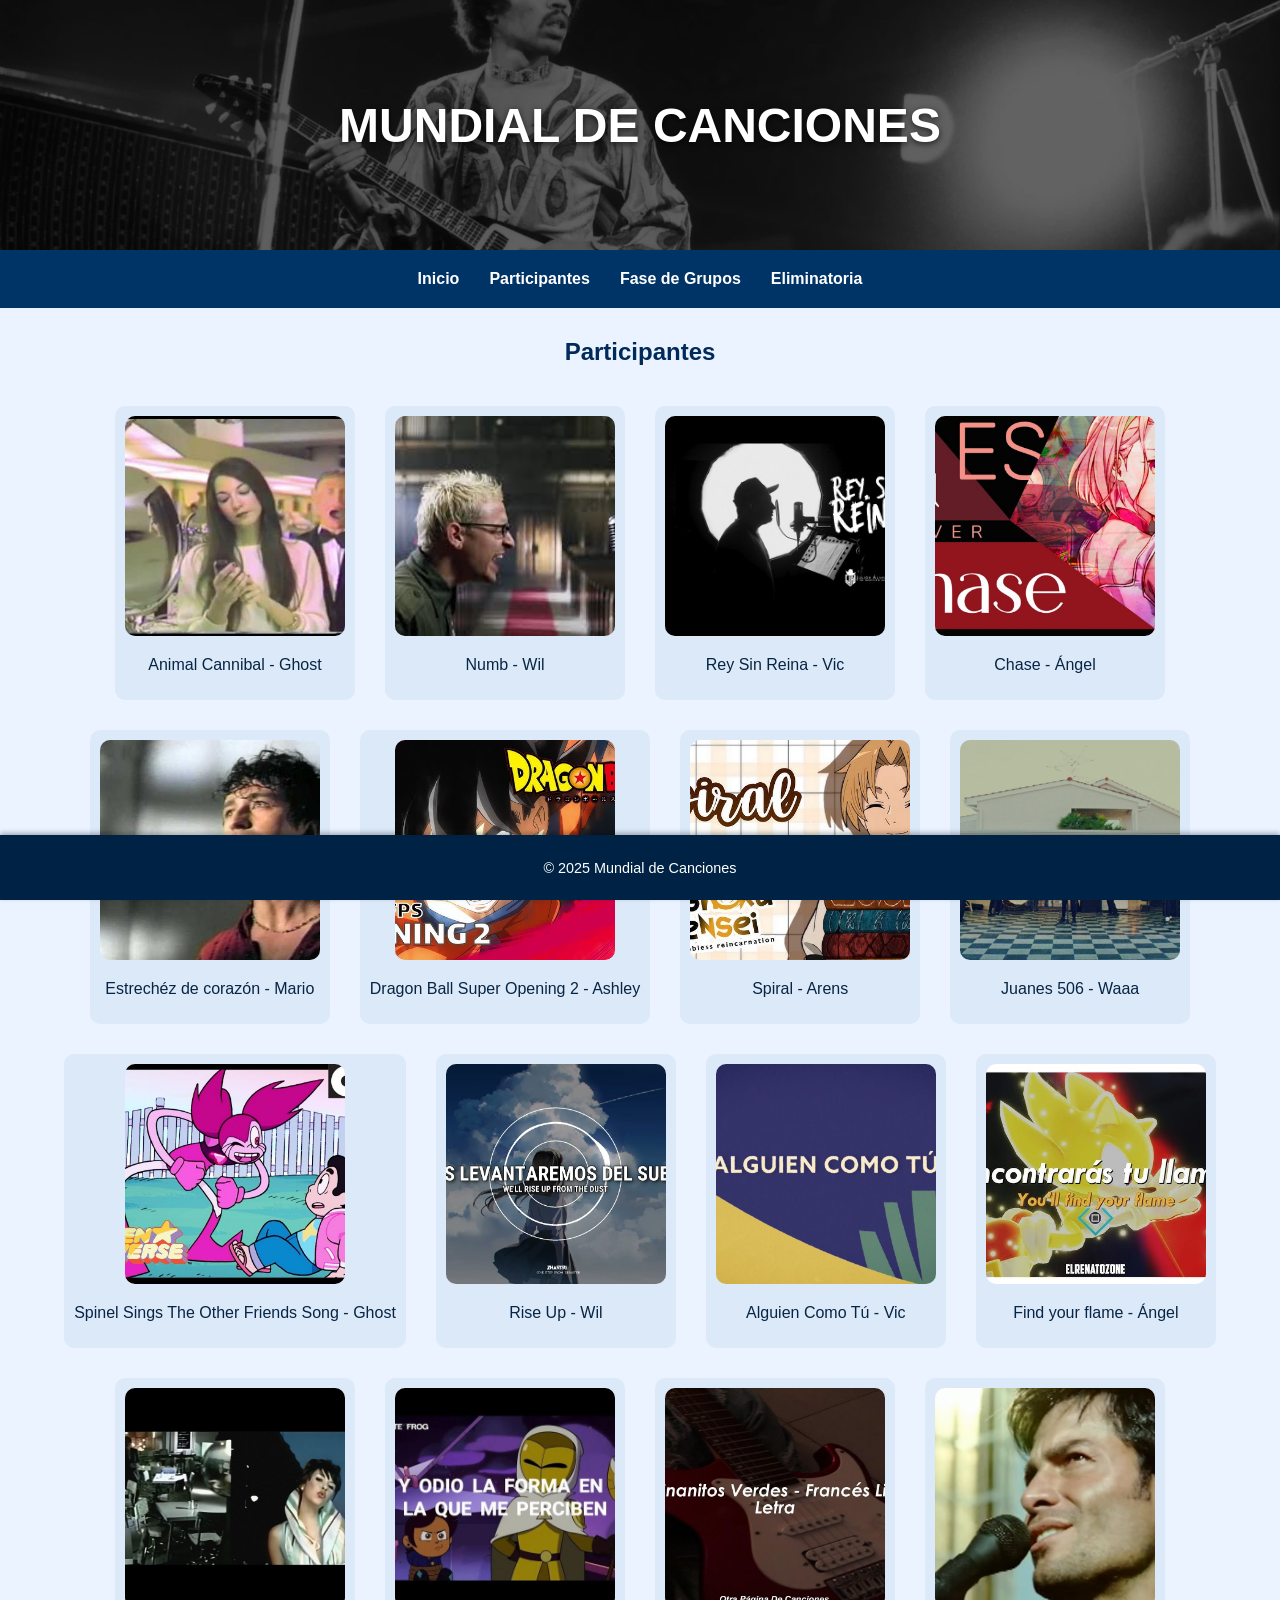
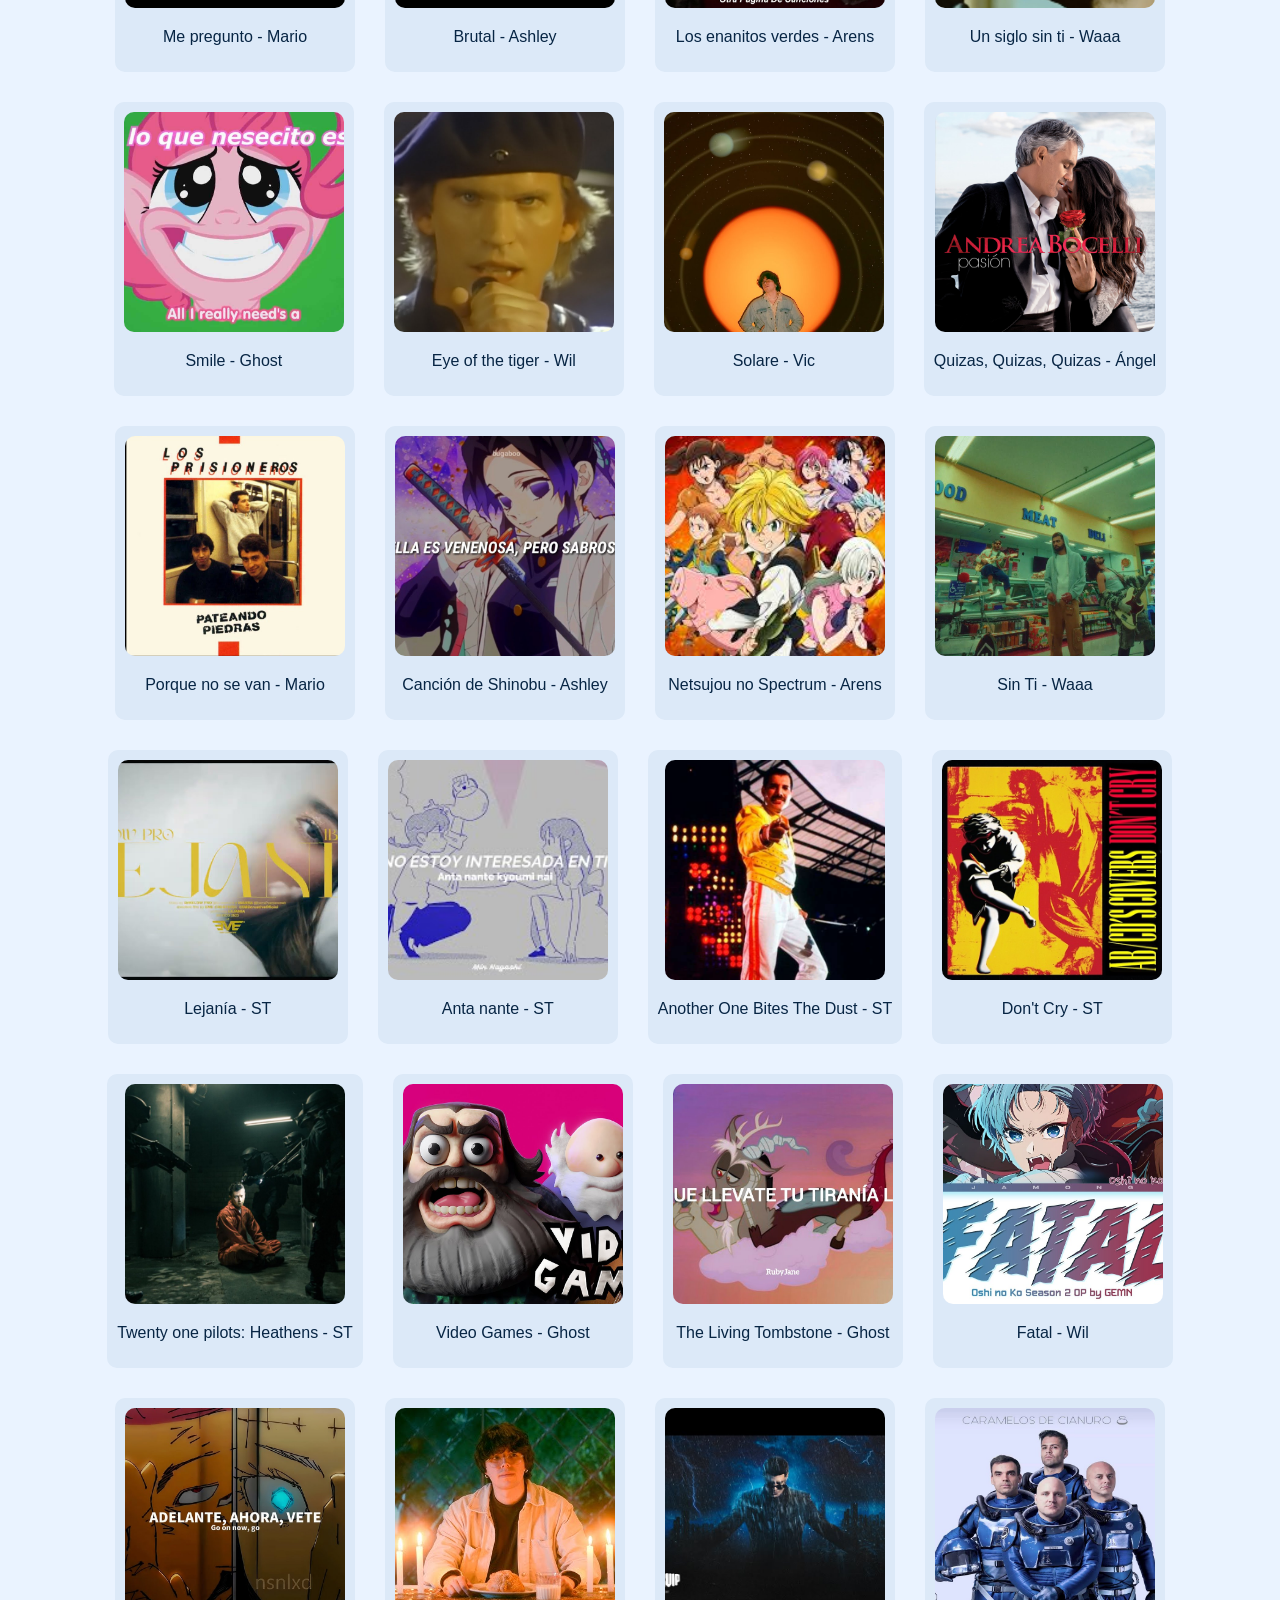
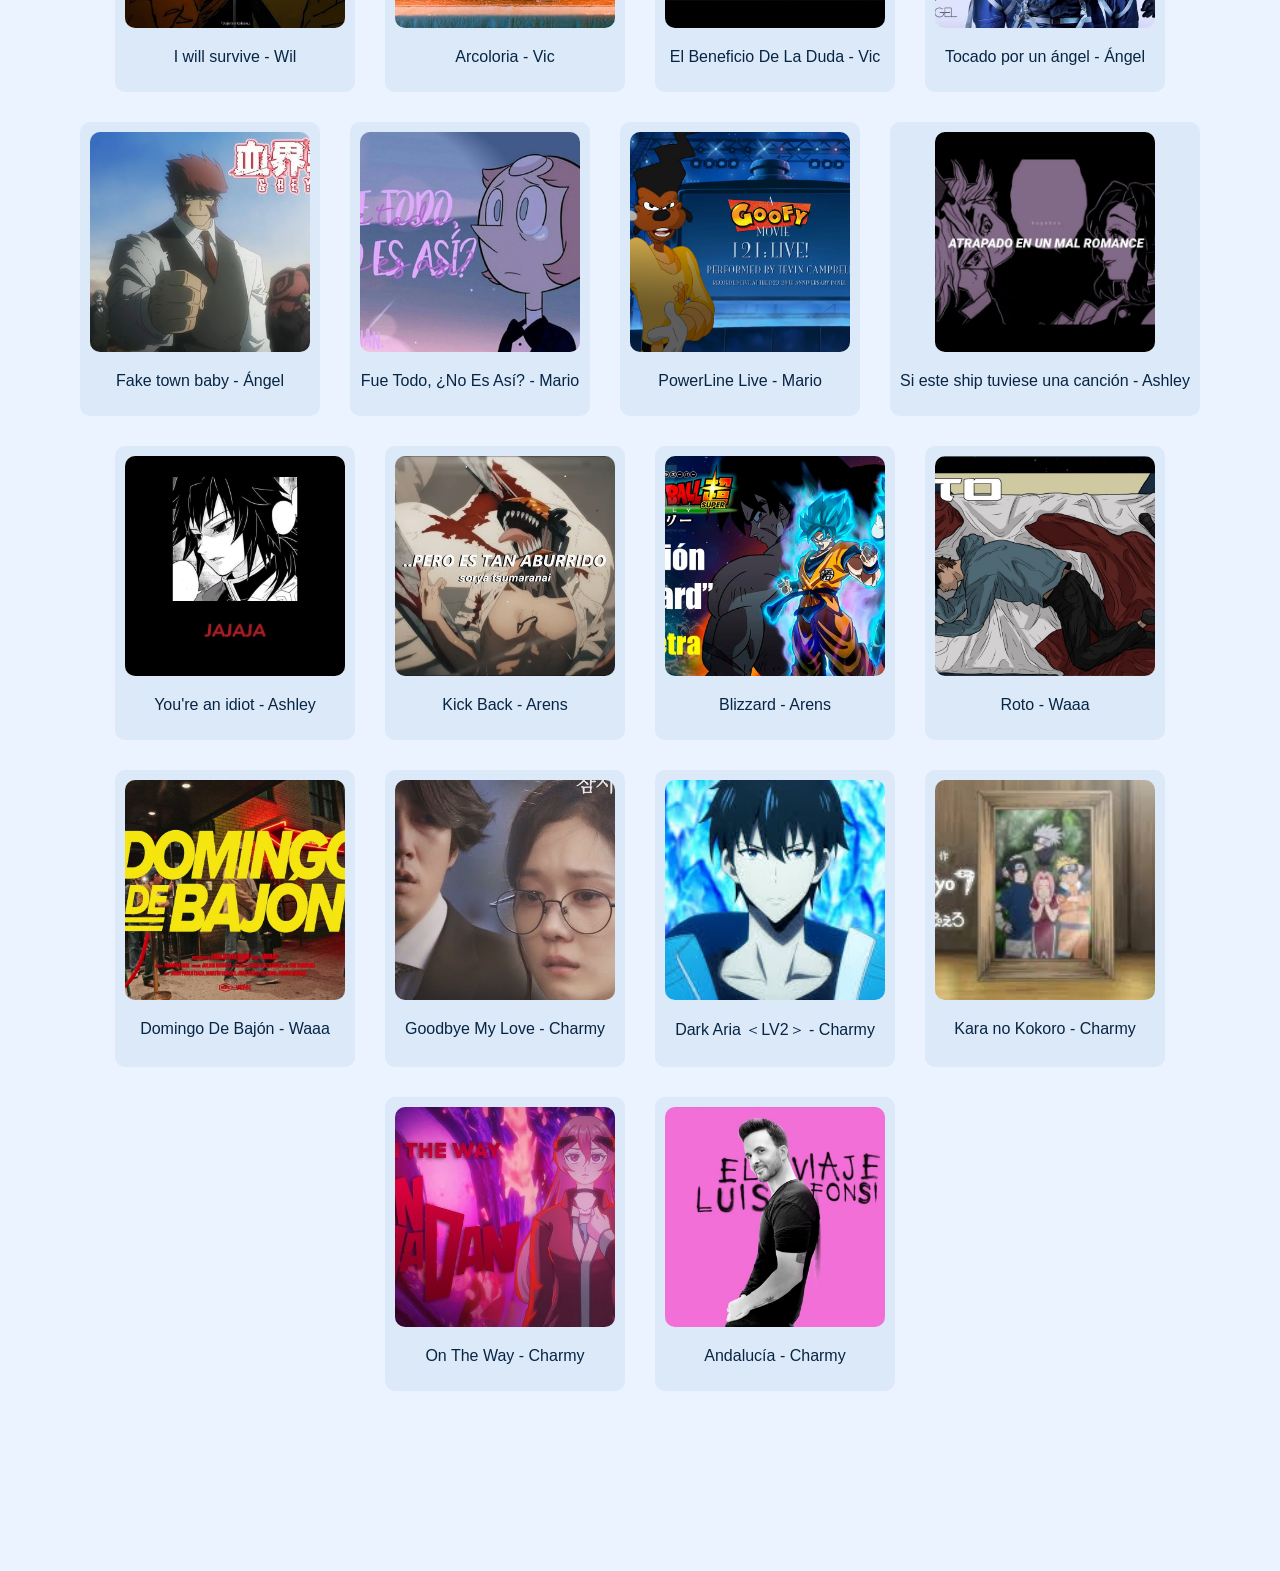
<file: participantes.html>
<!DOCTYPE html>
<html lang="es">
<head>
  <meta charset="UTF-8">
  <meta name="viewport" content="width=device-width, initial-scale=1.0">
  <title>Participantes</title>
  <link rel="stylesheet" href="style.css">
</head>
<body>
  <header class="encabezado">
    <div class="overlay">
      <h1>MUNDIAL DE CANCIONES</h1>
    </div>
  </header>

  <nav class="menu">
    <a href="index.html">Inicio</a>
    <a href="participantes.html">Participantes</a>
    <a href="fasegrupos.html">Fase de Grupos</a>
    <a href="eliminatoria.html">Eliminatoria</a>
  </nav>

  <main class="participantes">
    <h2>Participantes</h2>
    <div class="galeria">
      <div class="tarjeta">
        <a href="https://www.youtube.com/watch?v=O2MlhbKWPOU" target="_blank">
          <img src="Animal Cannibal.jpg" alt="Bohemian Rhapsody">
        </a>
        <p>Animal Cannibal - Ghost</p>
      </div>
      <div class="tarjeta">
        <a href="https://www.youtube.com/watch?v=r3cBGg98Gdk" target="_blank">
          <img src="Linkin Park.jpg" alt="Bohemian Rhapsody">
        </a>
        <p>Numb - Wil</p>
      </div>
      <div class="tarjeta">
        <a href="https://www.youtube.com/watch?v=ElRVZ09939k&list=PL93LRBSp846JRz1O1hRWz-5nInvo3dWbZ&index=1" target="_blank">
          <img src="Rey sin reina.jpg" alt="Bohemian Rhapsody">
        </a>
        <p>Rey Sin Reina - Vic</p>
      </div>
      <div class="tarjeta">
        <a href="https://www.youtube.com/watch?v=hw0FOPIGn4I" target="_blank">
          <img src="chase.jpg" alt="Bohemian Rhapsody">
        </a>
        <p>Chase - Ángel</p>
      </div>
      <div class="tarjeta">
        <a href="https://www.youtube.com/watch?v=qzgyNHuwefs" target="_blank">
          <img src="estrechez de corazon.jpg" alt="Bohemian Rhapsody">
        </a>
        <p>Estrechéz de corazón - Mario</p>
      </div>
      <div class="tarjeta">
        <a href="https://www.youtube.com/watch?v=DZ7dMXCtJFQ" target="_blank">
          <img src="dragon ball super op2.jpg" alt="Bohemian Rhapsody">
        </a>
        <p>Dragon Ball Super Opening 2 - Ashley</p>
      </div>
      <div class="tarjeta">
        <a href="https://www.youtube.com/watch?v=B0esiAtdNBY" target="_blank">
          <img src="Spiral cover moon tsuki.jpg" alt="Bohemian Rhapsody">
        </a>
        <p>Spiral - Arens</p>
      </div>
      <div class="tarjeta">
        <a href="https://www.youtube.com/watch?v=Hc_kwCGNhn0" target="_blank">
          <img src="juanes 506.jpg" alt="Bohemian Rhapsody">
        </a>
        <p>Juanes 506 - Waaa</p>
      </div>  
      <div class="tarjeta">
        <a href="https://www.youtube.com/watch?v=OpUD3kNKhBc" target="_blank">
          <img src="Spinel Sings The Other Friends Song.jpg" alt="Bohemian Rhapsody">
        </a>
        <p>Spinel Sings The Other Friends Song - Ghost</p>
      </div>  
      <div class="tarjeta">
        <a href="https://www.youtube.com/watch?v=YYmJuKPU0QA" target="_blank">
          <img src="rise up.jpg" alt="Bohemian Rhapsody">
        </a>
        <p>Rise Up - Wil</p>
      </div> 
      <div class="tarjeta">
        <a href="https://www.youtube.com/watch?v=J8NrkPLDi_k&list=PL93LRBSp846JRz1O1hRWz-5nInvo3dWbZ&index=2" target="_blank">
          <img src="alguien como tu.jpg" alt="Bohemian Rhapsody">
        </a>
        <p>Alguien Como Tú - Vic</p>
      </div> 
      <div class="tarjeta">
        <a href="https://www.youtube.com/watch?v=rr_b_GMQRW8" target="_blank">
          <img src="find your flame.jpg" alt="Bohemian Rhapsody">
        </a>
        <p>Find your flame - Ángel</p>
      </div>
      <div class="tarjeta">
        <a href="https://www.youtube.com/watch?v=WfBkpavwbLA" target="_blank">
          <img src="me pregunto.jpg" alt="Bohemian Rhapsody">
        </a>
        <p>Me pregunto - Mario</p>
      </div>
      <div class="tarjeta">
        <a href="https://www.youtube.com/watch?v=5-05qTT4D20" target="_blank">
          <img src="brutal.jpg" alt="Bohemian Rhapsody">
        </a>
        <p>Brutal - Ashley</p>
      </div>
      <div class="tarjeta">
        <a href="https://www.youtube.com/watch?v=Q05b0byYf9E" target="_blank">
          <img src="lo enanitos verdes.jpg" alt="Bohemian Rhapsody">
        </a>
        <p>Los enanitos verdes - Arens</p>
      </div>
      <div class="tarjeta">
        <a href="https://www.youtube.com/watch?v=KYZlT2iYRh8" target="_blank">
          <img src="un siglo sin ti.jpg" alt="Bohemian Rhapsody">
        </a>
        <p>Un siglo sin ti - Waaa</p>
      </div>
      <div class="tarjeta">
        <a href="https://www.youtube.com/watch?v=rXpW2XBVUdw" target="_blank">
          <img src="smile.jpg" alt="Bohemian Rhapsody">
        </a>
        <p>Smile - Ghost</p>
      </div>
      <div class="tarjeta">
        <a href="https://www.youtube.com/watch?v=mecnuZKqkwA" target="_blank">
          <img src="eye of the tiger.jpg" alt="Bohemian Rhapsody">
        </a>
        <p>Eye of the tiger - Wil</p>
      </div>
      <div class="tarjeta">
        <a href="https://www.youtube.com/watch?v=jY3j6tvPXFE&list=PL93LRBSp846JRz1O1hRWz-5nInvo3dWbZ&index=3" target="_blank">
          <img src="solare.jpg" alt="Bohemian Rhapsody">
        </a>
        <p>Solare - Vic</p>
      </div>
      <div class="tarjeta">
        <a href="https://www.youtube.com/watch?v=xYz5CiEy5bY" target="_blank">
          <img src="Quizas, Quizas, Quizas.jpg" alt="Bohemian Rhapsody">
        </a>
        <p>Quizas, Quizas, Quizas - Ángel</p>
      </div>
      <div class="tarjeta">
        <a href="https://www.youtube.com/watch?v=5_dtgsbQlYg" target="_blank">
          <img src="porque no se van.jpg" alt="Bohemian Rhapsody">
        </a>
        <p>Porque no se van - Mario</p>
      </div>
      <div class="tarjeta">
        <a href="https://www.youtube.com/watch?v=NE0NT6Zk7eQ" target="_blank">
          <img src="Esta es la canción de Shinobu.jpg" alt="Bohemian Rhapsody">
        </a>
        <p>Canción de Shinobu - Ashley</p>
      </div>
      <div class="tarjeta">
        <a href="https://www.youtube.com/watch?v=vFQcafgN-ZM" target="_blank">
          <img src="Netsujou no Spectrum.jpg" alt="Bohemian Rhapsody">
        </a>
        <p>Netsujou no Spectrum - Arens</p>
      </div>
      <div class="tarjeta">
        <a href="https://www.youtube.com/watch?v=TJSZGoS_YFg" target="_blank">
          <img src="sin ti.jpg" alt="Bohemian Rhapsody">
        </a>
        <p>Sin Ti - Waaa</p>
      </div>
      <div class="tarjeta">
        <a href="https://www.youtube.com/watch?v=s5l71zNMVOA" target="_blank">
          <img src="lejania.jpg" alt="Bohemian Rhapsody">
        </a>
        <p>Lejanía - ST</p>
      </div>
      <div class="tarjeta">
        <a href="https://www.youtube.com/watch?v=ysV6PQ1B5rY" target="_blank">
          <img src="Anta nante.jpg" alt="Bohemian Rhapsody">
        </a>
        <p>Anta nante - ST</p>
      </div>
      <div class="tarjeta">
        <a href="https://www.youtube.com/watch?v=1tLYYSofs3U" target="_blank">
          <img src="Another One Bites The Dust.jpg" alt="Bohemian Rhapsody">
        </a>
        <p>Another One Bites The Dust - ST</p>
      </div>
      <div class="tarjeta">
        <a href="https://www.youtube.com/watch?v=qGtJEMlGiho" target="_blank">
          <img src="Don't Cry.jpg" alt="Bohemian Rhapsody">
        </a>
        <p>Don't Cry - ST</p>
      </div>
      <div class="tarjeta">
        <a href="https://www.youtube.com/watch?v=UprcpdwuwCg" target="_blank">
          <img src="twenty one pilots Heathens.jpg" alt="Bohemian Rhapsody">
        </a>
        <p>Twenty one pilots: Heathens - ST</p>
      </div>
      <div class="tarjeta">
        <a href="https://www.youtube.com/watch?v=GNJtPFXUnm4" target="_blank">
          <img src="Video games.jpg" alt="Bohemian Rhapsody">
        </a>
        <p>Video Games - Ghost</p>
      </div>
      <div class="tarjeta">
        <a href="https://www.youtube.com/watch?v=-MnD0CRORNQ" target="_blank">
          <img src="The Living Tombstone.jpg" alt="Bohemian Rhapsody">
        </a>
        <p>The Living Tombstone - Ghost</p>
      </div>
      <div class="tarjeta">
        <a href="https://www.youtube.com/watch?v=GYpMWcOVOmM" target="_blank">
          <img src="fatal.jpg" alt="Bohemian Rhapsody">
        </a>
        <p>Fatal - Wil</p>
      </div>
      <div class="tarjeta">
        <a href="https://www.youtube.com/watch?v=NTJhTWO2B90" target="_blank">
          <img src="I will survive.jpg" alt="Bohemian Rhapsody">
        </a>
        <p>I will survive - Wil</p>
      </div>
      <div class="tarjeta">
        <a href="https://www.youtube.com/watch?v=D8xYouxhoK4&list=PL93LRBSp846JRz1O1hRWz-5nInvo3dWbZ&index=4" target="_blank">
          <img src="arcoloria.jpg" alt="Bohemian Rhapsody">
        </a>
        <p>Arcoloria - Vic</p>
      </div>
      <div class="tarjeta">
        <a href="https://www.youtube.com/watch?v=iIgsCYgo5P4&list=PL93LRBSp846JRz1O1hRWz-5nInvo3dWbZ&index=5" target="_blank">
          <img src="El Beneficio De La Duda.jpg" alt="Bohemian Rhapsody">
        </a>
        <p>El Beneficio De La Duda - Vic</p>
      </div>
      <div class="tarjeta">
        <a href="https://www.youtube.com/watch?v=9LB3lgzwphM" target="_blank">
          <img src="tocado por un angel.jpg" alt="Bohemian Rhapsody">
        </a>
        <p>Tocado por un ángel - Ángel</p>
      </div>
      <div class="tarjeta">
        <a href="https://www.youtube.com/watch?v=yhkERMocAus" target="_blank">
          <img src="fake town baby.jpg" alt="Bohemian Rhapsody">
        </a>
        <p>Fake town baby - Ángel</p>
      </div>
      <div class="tarjeta">
        <a href="https://www.youtube.com/watch?v=TS25UyDLlDQ" target="_blank">
          <img src="Fue Todo.jpg" alt="Bohemian Rhapsody">
        </a>
        <p>Fue Todo, ¿No Es Así? - Mario</p>
      </div>
      <div class="tarjeta">
        <a href="https://www.youtube.com/watch?v=j4asUD0Ip5c" target="_blank">
          <img src="powerline.jpg" alt="Bohemian Rhapsody">
        </a>
        <p>PowerLine Live - Mario</p>
      </div>
      <div class="tarjeta">
        <a href="https://www.youtube.com/watch?v=6zXv_j807K8" target="_blank">
          <img src="si este ship tuviese una canción.jpg" alt="Bohemian Rhapsody">
        </a>
        <p>Si este ship tuviese una canción - Ashley</p>
      </div>
      <div class="tarjeta">
        <a href="https://www.youtube.com/watch?v=HQ4JJzOrwcY" target="_blank">
          <img src="you're an idiot.jpg" alt="Bohemian Rhapsody">
        </a>
        <p>You're an idiot - Ashley</p>
      </div>
      <div class="tarjeta">
        <a href="https://www.youtube.com/watch?v=XYqpZHbfHlY" target="_blank">
          <img src="kick back.jpg" alt="Bohemian Rhapsody">
        </a>
        <p>Kick Back - Arens</p>
      </div>
      <div class="tarjeta">
        <a href="https://www.youtube.com/watch?v=P7vevfzeDbo" target="_blank">
          <img src="Blizzard.jpg" alt="Bohemian Rhapsody">
        </a>
        <p>Blizzard - Arens</p>
      </div>
      <div class="tarjeta">
        <a href="https://www.youtube.com/watch?v=HRO7vcW8ZZY" target="_blank">
          <img src="roto.jpg" alt="Bohemian Rhapsody">
        </a>
        <p>Roto - Waaa</p>
      </div>
      <div class="tarjeta">
        <a href="https://www.youtube.com/watch?v=rwXCKXoAvKg" target="_blank">
          <img src="Domingo De Bajón.jpg" alt="Bohemian Rhapsody">
        </a>
        <p>Domingo De Bajón - Waaa</p>
      </div>
      <div class="tarjeta">
        <a href="https://www.youtube.com/watch?v=P-fG0XpHQ98" target="_blank">
          <img src="Goodbye My Love.jpg" alt="Bohemian Rhapsody">
        </a>
        <p>Goodbye My Love - Charmy</p>
      </div>
      <div class="tarjeta">
        <a href="https://www.youtube.com/watch?v=sAjViiKF30U" target="_blank">
          <img src="DARK ARIA ＜LV2＞.jpg" alt="Bohemian Rhapsody">
        </a>
        <p>Dark Aria ＜LV2＞ - Charmy</p>
      </div>
      <div class="tarjeta">
        <a href="https://www.youtube.com/watch?v=nKnkTnLA_mE" target="_blank">
          <img src="Kara no Kokoro.jpg" alt="Bohemian Rhapsody">
        </a>
        <p>Kara no Kokoro - Charmy</p>
      </div>
      <div class="tarjeta">
        <a href="https://www.youtube.com/watch?v=C1187lm0m6k" target="_blank">
          <img src="ON THE WAY.jpg" alt="Bohemian Rhapsody">
        </a>
        <p>On The Way - Charmy</p>
      </div>
      <div class="tarjeta">
        <a href="https://www.youtube.com/watch?v=sER5E8OygPY" target="_blank">
          <img src="Andalucía.jpg" alt="Bohemian Rhapsody">
        </a>
        <p>Andalucía - Charmy</p>
      </div>
    </div>
  </main>

  <footer>
    <p>© 2025 Mundial de Canciones</p>
  </footer>
</body>
</html>
</file>
<file: style.css>
/* ======= GENERAL ======= */
body {
    margin: 0;
    font-family: 'Poppins', sans-serif;
    background-color: #eaf3ff;
    color: #072544;
  }
  
  /* ======= ENCABEZADO ======= */
  .encabezado {
    position: relative;
    height: 250px;
    background: url('imgfondo-musica.jpg') center/cover no-repeat;
    display: flex;
    justify-content: center;
    align-items: center;
    overflow: hidden;
  }
  .encabezado::before {
    content: "";
    position: absolute;
    inset: 0;
    background-color: rgba(0, 0, 0, 0.6);
  }
  .encabezado h1 {
    position: relative;
    color: white;
    font-size: 3em;
    text-shadow: 0 2px 6px rgba(0,0,0,0.7);
    z-index: 1;
    text-align: center;
  }
  
  /* ======= MENÚ ======= */
  .menu {
    background-color: #003366;
    display: flex;
    justify-content: center;
    flex-wrap: wrap;
    padding: 10px 0;
    position: sticky;
    top: 0;
    z-index: 10;
  }
  .menu a {
    color: white;
    margin: 10px 15px;
    text-decoration: none;
    font-weight: bold;
    transition: color 0.3s;
  }
  .menu a:hover {
    color: #a7c8ff;
  }
  
  /* ======= CONTENIDOS ======= */
  h2 {
    text-align: center;
    color: #002a5a;
    margin-top: 30px;
  }
  
  /* ======= CANCIONES INDEX ======= */
  .lista-canciones {
    display: flex;
    justify-content: center;
    flex-wrap: wrap;
    gap: 30px;
    margin: 30px;
  }
  .cancion {
    background: #d5e6ff;
    border-radius: 10px;
    padding: 15px;
    text-align: center;
    width: 220px;
    box-shadow: 0 3px 6px rgba(0,0,0,0.2);
  }
  .autor {
    font-size: 0.9em;
    color: #333;
  }
  
  /* ======= PARTICIPANTES ======= */
  .galeria {
    display: flex;
    justify-content: center;
    flex-wrap: wrap;
    gap: 30px;
    padding: 20px;
  }
  .tarjeta {
    background: #dce9f8;
    border-radius: 10px;
    padding: 10px;
    transition: transform 0.3s;
    text-align: center;
  }
  .tarjeta img {
    width: 220px;
    height: 220px;
    border-radius: 10px;
    object-fit: cover;
  }
  .tarjeta:hover {
    transform: scale(1.1);
  }
  
  /* ======= FASE DE GRUPOS ======= */
  .tabla-grupo {
    margin: 30px auto;
    text-align: center;
    width: 90%;
    max-width: 900px;
  }
  table {
    width: 100%;
    border-collapse: collapse;
    background: linear-gradient(to bottom, #ffffff, #dce9f8);
    box-shadow: 0 2px 5px rgba(0,0,0,0.2);
    border-radius: 10px;
    overflow: hidden;
  }
  th {
    background-color: #003366;
    color: white;
    padding: 12px;
    text-transform: uppercase;
  }
  td {
    border: 1px solid #003366;
    padding: 10px;
  }
  .clasificado {
    background-color: #b3f7b3;
  }
  .eliminado {
    background-color: #f7b3b3;
  }
  
  /* ======= ELIMINATORIAS ======= */
  .bracket {
    display: flex;
    flex-direction: column;
    align-items: center;
    gap: 30px;
    padding: 30px;
    padding-bottom: 120px; /* Espacio extra para que el footer no tape nada */
    box-sizing: border-box;
  }
  .ronda {
    border: 2px solid #003366;
    border-radius: 10px;
    width: 85%;
    max-width: 900px;
    padding: 15px;
    background: #cde1f9;
    box-shadow: 0 3px 6px rgba(0,0,0,0.2);
  }
  .ronda h3 {
    text-align: center;
    color: #002a5a;
  }
  .match {
    display: flex;
    justify-content: space-around;
    flex-wrap: wrap;
    margin: 10px 0;
    gap: 10px;
  }
  .match div {
    width: 40%;
    min-width: 150px;
    padding: 10px;
    border-radius: 8px;
    text-align: center;
    background: #fff;
    box-shadow: 0 2px 4px rgba(0,0,0,0.2);
  }
  .ganador {
    border: 2px solid #2e8b57;
  }
  .eliminado {
    opacity: 0.4;
  }
  
  /* ======= FLECHA ======= */
  .flecha {
    position: fixed;
    bottom: 20px;
    right: 20px;
    background: #003366;
    color: white;
    padding: 10px;
    border-radius: 50%;
    cursor: pointer;
  }
  
  /* ======= ESPACIADO GENERAL ======= */
  main, .contenido, .lista-canciones, .galeria, .tabla-grupo, .bracket{
    padding-bottom: 90px;
  }
  
  /* ======= FOOTER FIJO ======= */
  footer {
    position: fixed;
    bottom: 0;
    left: 0;
    width: 100%;
    background: #002244;
    color: white;
    text-align: center;
    padding: 10px 0;
    font-size: 0.9em;
    box-shadow: 0 -2px 5px rgba(0,0,0,0.3);
    z-index: 50;
  }
  
  .bracket {
    display: flex;
    justify-content: center;
    align-items: center;
    padding: 30px;
    padding-bottom: 120px; /* Espacio extra para que el footer no tape nada */
    box-sizing: border-box;
  }
  
  .round {
    background-color: #d9e7ff;
    border: 2px solid #002b6b;
    border-radius: 10px;
    padding: 20px;
    width: 90%;
    max-width: 400px; /* Limita el ancho total */
    box-shadow: 0 2px 10px rgba(0, 0, 0, 0.1);
  }
  
  .round h2 {
    text-align: center;
    margin-bottom: 20px;
    color: #072544;
  }
  
  .match {
    display: flex;
    align-items: center;
    justify-content: space-between;
    background-color: rgba(255, 255, 255, 0.6);
    border-radius: 15px;
    padding: 10px;
    margin-bottom: 15px;
    width: 100%;
    box-sizing: border-box;
  }
  
  .team {
    background-color: white;
    padding: 8px 15px;
    border-radius: 10px;
    font-weight: 500;
    text-align: center;
    flex: 1;
  }
  
  .vs {
    font-weight: bold;
    margin: 0 10px;
    color: #002b6b;
  }
  
  /* RESPONSIVE: se mantiene centrado en pantallas pequeñas */
  @media (max-width: 600px) {
    .round {
      width: 95%;
    }
  
    .match {
      flex-direction: row;
      justify-content: center;
      gap: 8px;
    }
  
    .team {
      padding: 6px 10px;
      font-size: 14px;
    }
  
    .vs {
      font-size: 14px;
    }
  }
</file>
